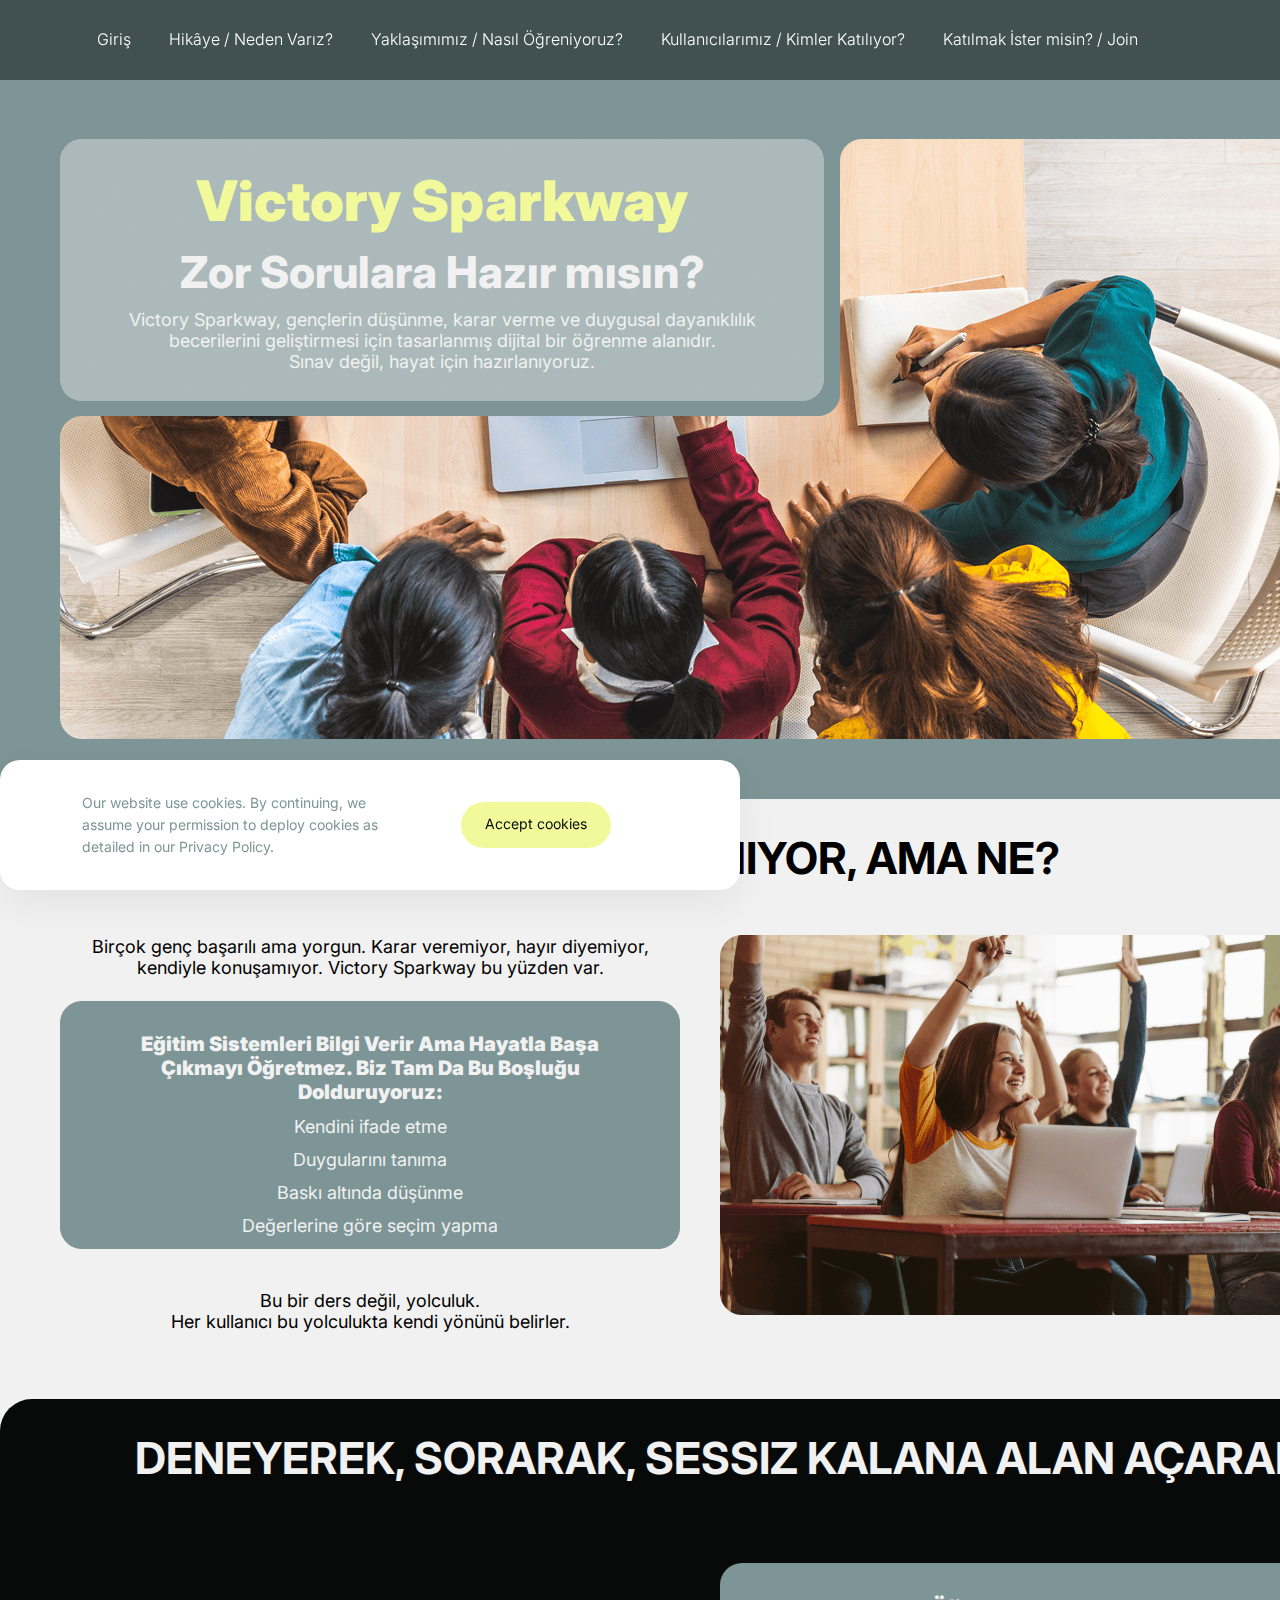
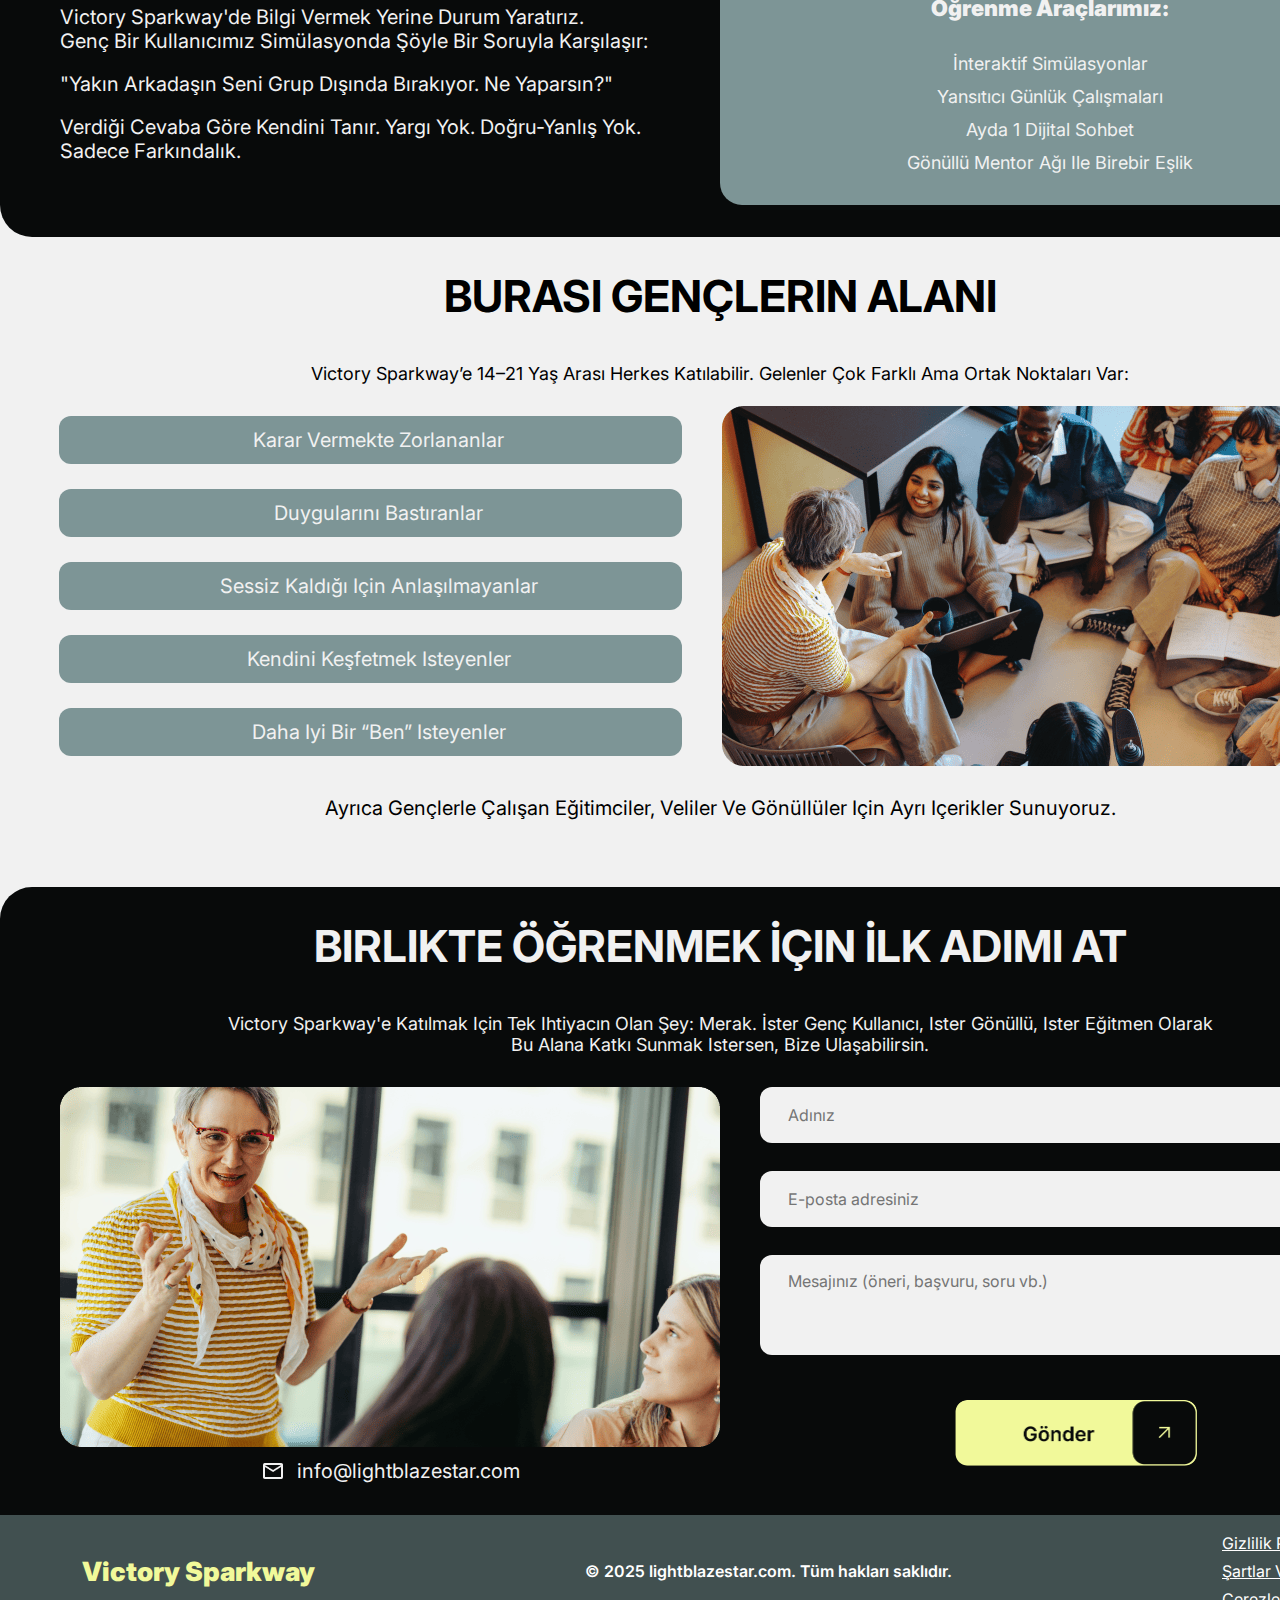
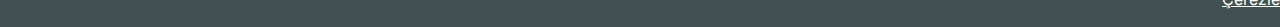
<file: index.html>
<!DOCTYPE html>
<html lang="en">
  <head>
    <meta charset="UTF-8" />
    <meta name="viewport" content="width=device-width, initial-scale=1.0" />
    <meta
      name="description"
      content="Victory Sparkway, gençler için düşünme, karar alma ve duygusal dayanıklılık becerileri geliştiren dijital bir öğrenme yolculuğudur."
    />
    <meta
      name="keywords"
      content="Victory Sparkway, genç gelişimi, karar simülasyonu, düşünme eğitimi, genç platform, empati eğitimi, duygusal dayanıklılık"
    />
    <meta name="author" content="Victory Sparkway Eğitim Takımı" />
    <link rel="canonical" href="https://lightblazestar.com" />

    <title>Victory Sparkway</title>
    <link rel="icon" href="img/Fav B.jpg" />

    <link rel="stylesheet" href="css/main.css" />
  </head>

  <body>
    <div id="cookie-popup" class="q-c-cookie-popup">
      <div class="q-c-cookie-popup-container">
        <p class="q-c-cookie-popup-text-two">
          Our website use cookies. By continuing, we assume your permission to
          deploy cookies as detailed in our Privacy Policy.
        </p>
        <div class="q-c-cookie-button-container">
          <button id="accept-cookies" class="q-c-cookie-button">
            Accept cookies
          </button>
        </div>
      </div>
    </div>
    <header class="q-c-header">
      <div class="q-c-header-background"></div>
      <nav class="q-c-navigation">
        <ul class="q-c-navigation-list">
          <li class="q-c-navigation-item">
            <a href="/" class="q-c-navigation-link">Giriş</a>
          </li>
          <li class="q-c-navigation-item">
            <a href="/#about" class="q-c-navigation-link"
              >Hikâye / Neden Varız?</a
            >
          </li>
          <li class="q-c-navigation-item">
            <a href="/#why" class="q-c-navigation-link"
              >Yaklaşımımız / Nasıl Öğreniyoruz?</a
            >
          </li>

          <li class="q-c-navigation-item">
            <a href="/#how" class="q-c-navigation-link"
              >Kullanıcılarımız / Kimler Katılıyor?</a
            >
          </li>

          <li class="q-c-navigation-item">
            <a href="/#features" class="q-c-navigation-link"
              >Katılmak İster misin? / Join</a
            >
          </li>
          <li class="q-c-navigation-item">
            <a
              href="/policy.html"
              class="q-c-navigation-link q-c-navigation-item-desk"
            >
              Gizlilik Politikası
            </a>
          </li>
          <li class="q-c-navigation-item">
            <a
              href="/terms.html"
              class="q-c-navigation-link q-c-navigation-item-desk"
            >
              Şartlar ve Koşullar
            </a>
          </li>
          <li class="q-c-navigation-item">
            <a
              href="/cookies.html"
              class="q-c-navigation-link q-c-navigation-item-desk"
            >
              Çerezler
            </a>
          </li>
        </ul>

        <div class="q-c-header-button-wrapper">
          <a href="/" class="q-c-policy-terms-header-icon-menu">
            <img href="/" class="q-c-title-img" />
          </a>

          <button type="button" class="q-c-header-icon-button" data-menu-button>
            <img
              class="q-c-header-icon q-c-header-icon-menu"
              src="img/header/menu.png"
              alt="menu "
            />

            <svg
              class="q-c-header-icon q-c-header-icon-close"
              xmlns="http://www.w3.org/2000/svg"
              style="width: 20px; height: 20px; margin: 2px 4px 0 0"
              viewBox="0 0 512 512"
              fill="rgba(241, 241, 241, 1)"
            >
              <path
                d="M289.94 256l136.37-136.37c12.28-12.28 12.28-32.19 0-44.48s-32.19-12.28-44.48 0L245.47 211.52 109.1 75.15c-12.28-12.28-32.19-12.28-44.48 0s-12.28 32.19 0 44.48L201 256 64.63 392.37c-12.28 12.28-12.28 32.19 0 44.48s32.19 12.28 44.48 0L245.47 300.48l136.37 136.37c12.28 12.28 32.19 12.28 44.48 0s12.28-32.19 0-44.48L289.94 256z"
              />
            </svg>
          </button>
        </div>
      </nav>
    </header>

    <main>
      <section class="q-c-home" id="home">
        <div class="q-c-home-container">
          <div class="q-c-home-container-top">
            <h1 class="q-c-home-title">Victory Sparkway</h1>
            <h2 class="q-c-home-text">Zor Sorulara Hazır mısın?</h2>
            <p class="q-c-home-text-two">
              Victory Sparkway, gençlerin düşünme, karar verme ve duygusal
              dayanıklılık becerilerini geliştirmesi için tasarlanmış dijital
              bir öğrenme alanıdır. <br />Sınav değil, hayat için
              hazırlanıyoruz.
            </p>
          </div>
        </div>
      </section>
      <section class="q-c-about" id="about">
        <div class="q-c-about-container">
          <h2 class="q-c-about-title">Gençler Öğreniyor, Ama Ne?</h2>
          <p class="q-c-about-text">
            Birçok genç başarılı ama yorgun. Karar veremiyor, hayır diyemiyor,
            kendiyle konuşamıyor. Victory Sparkway bu yüzden var.
          </p>
          <p class="q-c-about-text-bold">
            Eğitim sistemleri bilgi verir ama hayatla başa çıkmayı öğretmez. Biz
            tam da bu boşluğu dolduruyoruz:
          </p>
          <ul class="q-c-about-list">
            <li>Kendini ifade etme</li>
            <li>Duygularını tanıma</li>
            <li>Baskı altında düşünme</li>
            <li>Değerlerine göre seçim yapma</li>
          </ul>
          <p class="q-c-about-two">
            Bu bir ders değil, yolculuk. <br />Her kullanıcı bu yolculukta kendi
            yönünü belirler.
          </p>
        </div>
      </section>
      <article class="q-c-why" id="why">
        <span style="display: none"
          >Generated: 2025-04-25, Hash: qk39fdpo7x</span
        >

        <div class="q-c-why-container">
          <h2 class="q-c-about-title">
            Deneyerek, Sorarak, Sessiz Kalana Alan Açarak
          </h2>
          <div class="q-c-why-div">
            <dl class="q-c-why-list">
              <div class="q-c-why-item">
                <dt class="q-c-why-text">
                  Victory Sparkway'de bilgi vermek yerine durum yaratırız.
                  <br />Genç bir kullanıcımız simülasyonda şöyle bir soruyla
                  karşılaşır:
                </dt>
                <dd class="q-c-why-text">
                  "Yakın arkadaşın seni grup dışında bırakıyor. Ne yaparsın?"
                </dd>
                <dd class="q-c-why-text">
                  Verdiği cevaba göre kendini tanır. Yargı yok. Doğru-yanlış
                  yok. Sadece farkındalık.
                </dd>
              </div>
            </dl>
            <div class="q-c-uniqueness-list">
              <div class="q-c-uniqueness-item">
                <p class="q-c-uniqueness-text-bold">Öğrenme Araçlarımız:</p>
                <p class="q-c-uniqueness-text">İnteraktif simülasyonlar</p>
                <p class="q-c-uniqueness-text">Yansıtıcı günlük çalışmaları</p>
                <p class="q-c-uniqueness-text">Ayda 1 dijital sohbet</p>
                <p class="q-c-uniqueness-text">
                  Gönüllü mentor ağı ile birebir eşlik
                </p>
              </div>
            </div>
          </div>
        </div>
      </article>
      <section class="q-c-how" id="how">
        <div class="q-c-how-container">
          <h2 class="q-c-about-title">Burası Gençlerin Alanı</h2>
          <p class="q-c-how-text-bold">
            Victory Sparkway’e 14–21 yaş arası herkes katılabilir. Gelenler çok
            farklı ama ortak noktaları var:
          </p>

          <ul class="q-c-how-list">
            <li class="q-c-how-item">Karar vermekte zorlananlar</li>
            <li class="q-c-how-item">Duygularını bastıranlar</li>
            <li class="q-c-how-item">Sessiz kaldığı için anlaşılmayanlar</li>
            <li class="q-c-how-item">Kendini keşfetmek isteyenler</li>
            <li class="q-c-how-item">Daha iyi bir “ben” isteyenler</li>
          </ul>
          <p class="q-c-how-two">
            Ayrıca gençlerle çalışan eğitimciler, veliler ve gönüllüler için
            ayrı içerikler sunuyoruz.
          </p>
        </div>
      </section>
      <section class="q-c-features" id="features">
        <div class="q-c-features-container">
          <h2 class="q-c-about-title">Birlikte Öğrenmek İçin İlk Adımı At</h2>
          <p class="q-c-features-text">
            Victory Sparkway'e katılmak için tek ihtiyacın olan şey: merak.
            İster genç kullanıcı, ister gönüllü, ister eğitmen olarak bu alana
            katkı sunmak istersen, bize ulaşabilirsin.
          </p>
          <div class="q-c-features-div">
            <div>
              <figure>
                <img
                  class="q-c-features-img"
                  src="/img/Frame 3.png"
                  alt="people"
                />
              </figure>

              <div class="q-c-features-text-bold">
                <img src="/img/mail.png" alt="mail" />
                <a
                  class="q-c-features-text-bolds"
                  href="mailto:info@lightblazestar.com"
                  >info@lightblazestar.com</a
                >
              </div>
            </div>
            <form
              class="q-c-features-form"
              action="info@lightblazestar.com"
              method="POST"
              enctype="text/plain"
            >
              <input
                class="q-c-features-input"
                type="text"
                name="name"
                placeholder="Adınız"
              />
              <input
                class="q-c-features-input"
                type="email"
                name="email"
                placeholder="E-posta adresiniz"
              />
              <textarea
                class="q-c-features-input q-c-features-textarea"
                name="message"
                placeholder="Mesajınız (öneri, başvuru, soru vb.)"
              ></textarea>

              <button class="q-c-features-button" type="submit">
                <img
                  class="q-c-features-button"
                  src="/img/Group 40818.png"
                  alt="button"
                />
              </button>
            </form>
          </div>
        </div>
      </section>
    </main>
    <footer
      class="q-c-footer"
      style="margin: auto; background: rgba(65, 80, 80, 1)"
    >
      <div class="q-c-footer-container">
        <p class="q-c-footer-title">Victory Sparkway</p>
        <p class="q-c-footer-copyright">
          © 2025 lightblazestar.com. Tüm hakları saklıdır.
        </p>
        <div class="q-c-footer-wrapper">
          <a class="q-c-footer-text" href="/policy.html">Gizlilik Politikası</a>
          <a class="q-c-footer-text" href="/terms.html">Şartlar ve Koşullar </a>
          <a class="q-c-footer-text" href="/cookies.html">Çerezler</a>
        </div>
      </div>
    </footer>
    <script src="js/mobile-menu.js"></script>
    <script src="js/jquery-loc-q-c-0.js"></script>
  </body>
</html>
</file>
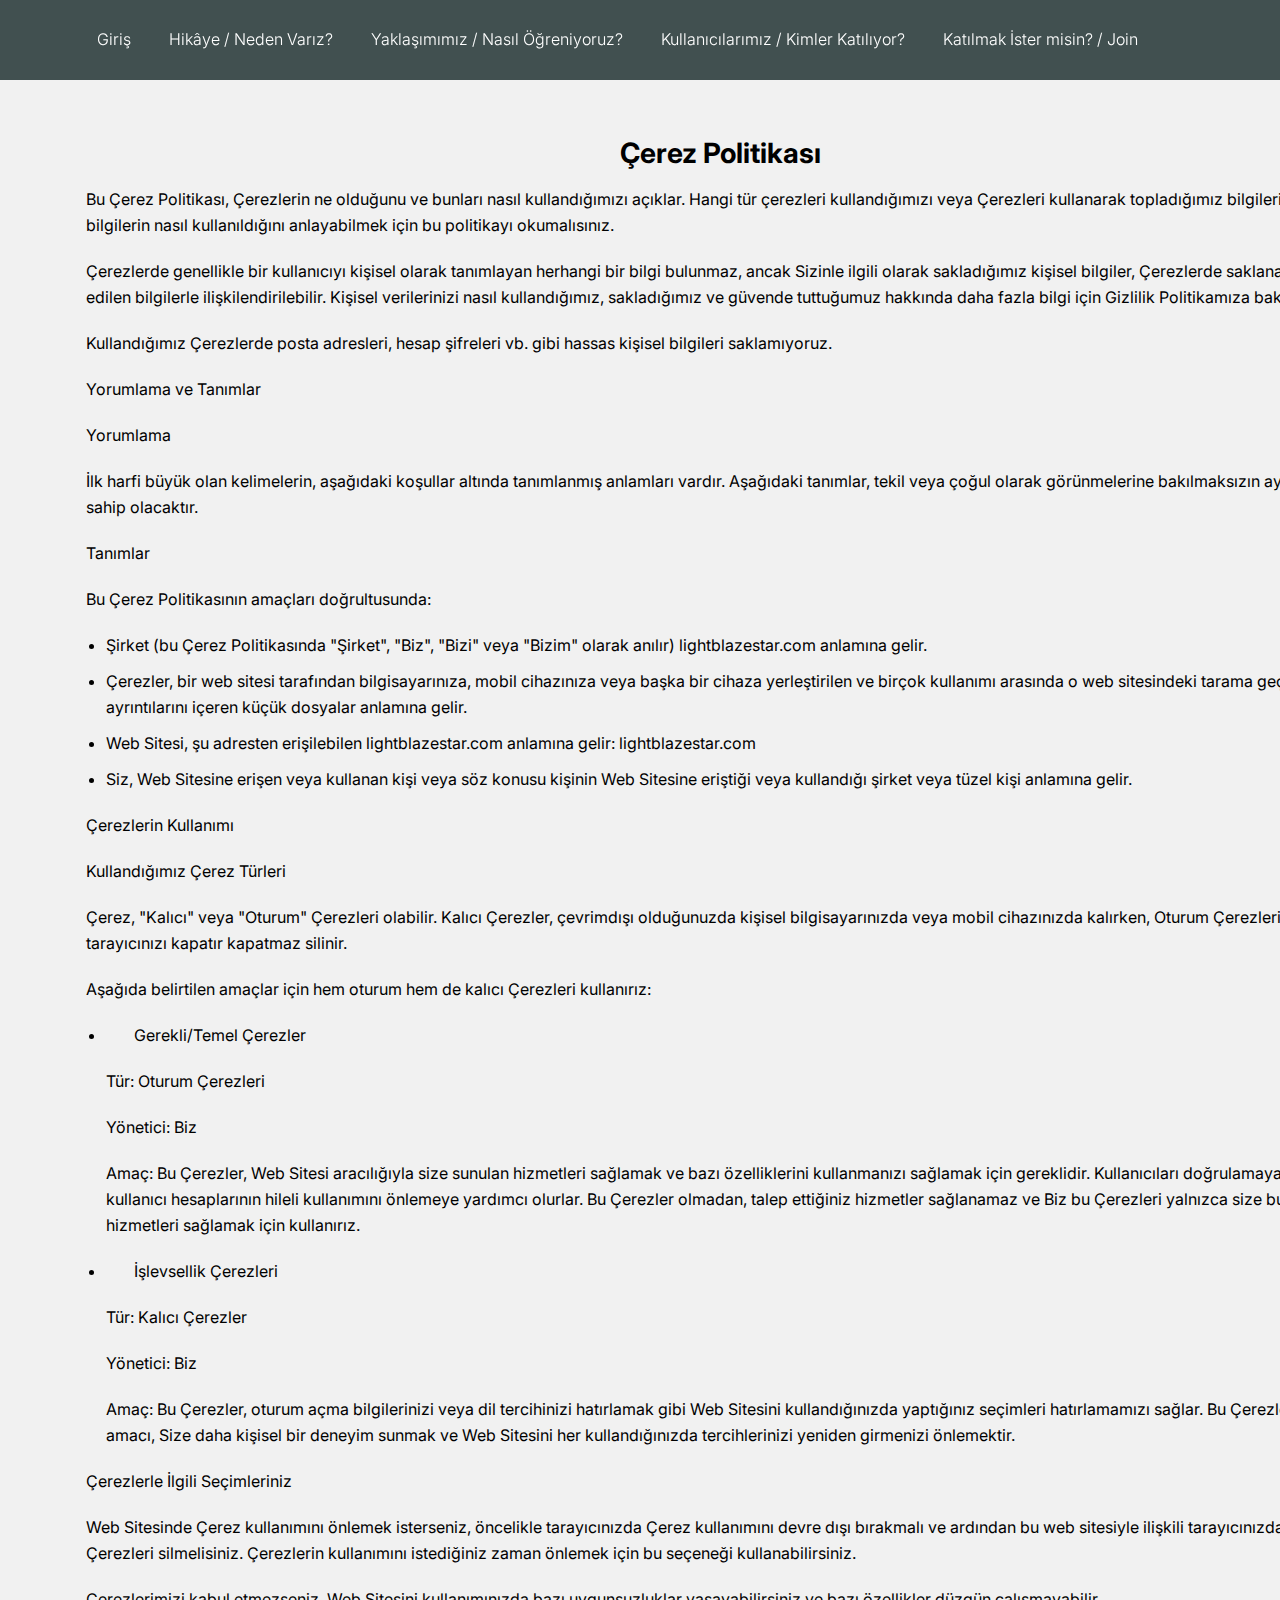
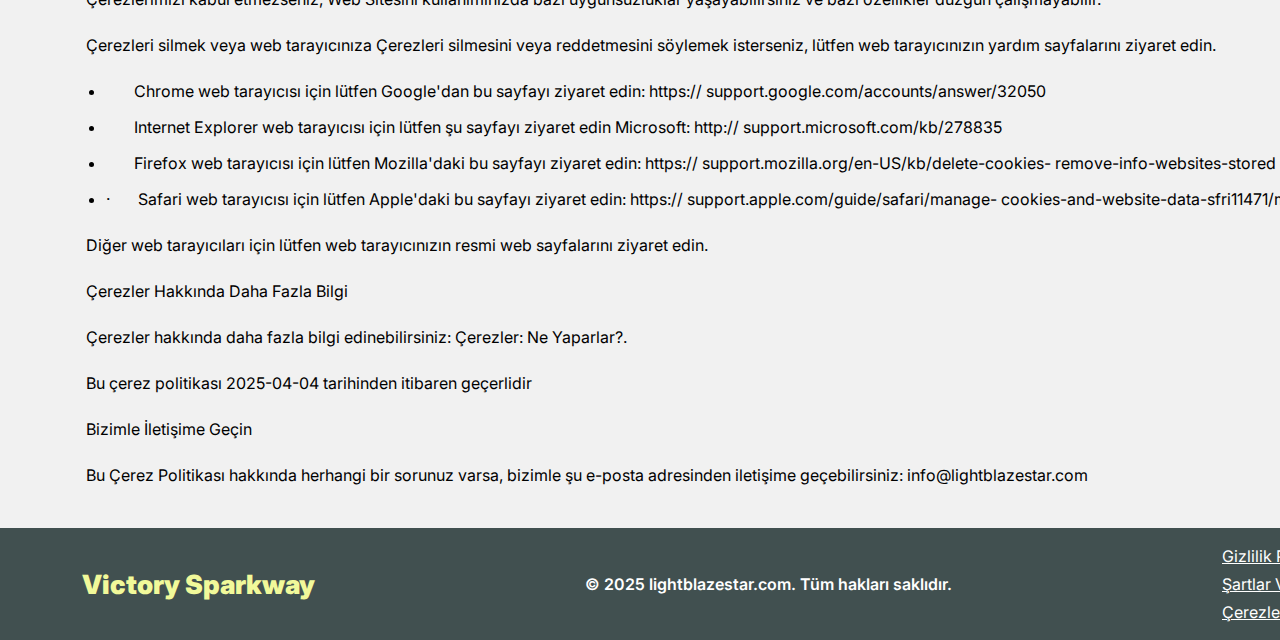
<file: cookies.html>
<!DOCTYPE html>
<html lang="en">
  <head>
    <meta charset="UTF-8" />
    <meta name="viewport" content="width=device-width, initial-scale=1.0" />

    <title>Victory Sparkway</title>
    <link rel="icon" href="img/Fav B.jpg" />

    <link rel="stylesheet" href="css/main.css" />
  </head>

  <body>
    <header class="q-c-header">
      <div class="q-c-header-background"></div>
      <nav class="q-c-navigation">
        <ul class="q-c-navigation-list">
          <li class="q-c-navigation-item">
            <a href="/" class="q-c-navigation-link">Giriş</a>
          </li>
          <li class="q-c-navigation-item">
            <a href="/#about" class="q-c-navigation-link"
              >Hikâye / Neden Varız?</a
            >
          </li>
          <li class="q-c-navigation-item">
            <a href="/#why" class="q-c-navigation-link"
              >Yaklaşımımız / Nasıl Öğreniyoruz?</a
            >
          </li>

          <li class="q-c-navigation-item">
            <a href="/#how" class="q-c-navigation-link"
              >Kullanıcılarımız / Kimler Katılıyor?</a
            >
          </li>

          <li class="q-c-navigation-item">
            <a href="/#features" class="q-c-navigation-link"
              >Katılmak İster misin? / Join</a
            >
          </li>
          <li class="q-c-navigation-item">
            <a
              href="/policy.html"
              class="q-c-navigation-link q-c-navigation-item-desk"
            >
              Gizlilik Politikası
            </a>
          </li>
          <li class="q-c-navigation-item">
            <a
              href="/terms.html"
              class="q-c-navigation-link q-c-navigation-item-desk"
            >
              Şartlar ve Koşullar
            </a>
          </li>
          <li class="q-c-navigation-item">
            <a
              href="/cookies.html"
              class="q-c-navigation-link q-c-navigation-item-desk"
            >
              Çerezler
            </a>
          </li>
        </ul>

        <div class="q-c-header-button-wrapper">
          <a href="/" class="q-c-policy-terms-header-icon-menu">
            <img href="/" class="q-c-title-img" />
          </a>

          <button type="button" class="q-c-header-icon-button" data-menu-button>
            <img
              class="q-c-header-icon q-c-header-icon-menu"
              src="img/header/menu.png"
              alt="menu "
            />

            <svg
              class="q-c-header-icon q-c-header-icon-close"
              xmlns="http://www.w3.org/2000/svg"
              style="width: 20px; height: 20px; margin: 2px 4px 0 0"
              viewBox="0 0 512 512"
              fill="rgba(241, 241, 241, 1)"
            >
              <path
                d="M289.94 256l136.37-136.37c12.28-12.28 12.28-32.19 0-44.48s-32.19-12.28-44.48 0L245.47 211.52 109.1 75.15c-12.28-12.28-32.19-12.28-44.48 0s-12.28 32.19 0 44.48L201 256 64.63 392.37c-12.28 12.28-12.28 32.19 0 44.48s32.19 12.28 44.48 0L245.47 300.48l136.37 136.37c12.28 12.28 32.19 12.28 44.48 0s12.28-32.19 0-44.48L289.94 256z"
              />
            </svg>
          </button>
        </div>
      </nav>
    </header>

    <main>
      <section>
        <div class="q-c-container">
          <h1>Çerez Politikası</h1>

          <p>
            Bu Çerez Politikası, Çerezlerin ne olduğunu ve bunları nasıl
            kullandığımızı açıklar. Hangi tür çerezleri kullandığımızı veya
            Çerezleri kullanarak topladığımız bilgileri ve bu bilgilerin nasıl
            kullanıldığını anlayabilmek için bu politikayı okumalısınız.
          </p>

          <p>
            Çerezlerde genellikle bir kullanıcıyı kişisel olarak tanımlayan
            herhangi bir bilgi bulunmaz, ancak Sizinle ilgili olarak
            sakladığımız kişisel bilgiler, Çerezlerde saklanan ve elde edilen
            bilgilerle ilişkilendirilebilir. Kişisel verilerinizi nasıl
            kullandığımız, sakladığımız ve güvende tuttuğumuz hakkında daha
            fazla bilgi için Gizlilik Politikamıza bakın.
          </p>

          <p>
            Kullandığımız Çerezlerde posta adresleri, hesap şifreleri vb. gibi
            hassas kişisel bilgileri saklamıyoruz.
          </p>

          <h2>Yorumlama ve Tanımlar</h2>

          <h3>Yorumlama</h3>
          <p>
            İlk harfi büyük olan kelimelerin, aşağıdaki koşullar altında
            tanımlanmış anlamları vardır. Aşağıdaki tanımlar, tekil veya çoğul
            olarak görünmelerine bakılmaksızın aynı anlama sahip olacaktır.
          </p>

          <h3>Tanımlar</h3>
          <p>Bu Çerez Politikasının amaçları doğrultusunda:</p>
          <ul>
            <li>
              Şirket (bu Çerez Politikasında "Şirket", "Biz", "Bizi" veya
              "Bizim" olarak anılır) lightblazestar.com anlamına gelir.
            </li>
            <li>
              Çerezler, bir web sitesi tarafından bilgisayarınıza, mobil
              cihazınıza veya başka bir cihaza yerleştirilen ve birçok kullanımı
              arasında o web sitesindeki tarama geçmişinizin ayrıntılarını
              içeren küçük dosyalar anlamına gelir.
            </li>
            <li>
              Web Sitesi, şu adresten erişilebilen lightblazestar.com anlamına
              gelir:

              <a href="https://lightblazestar.com">lightblazestar.com</a>
            </li>
            <li>
              Siz, Web Sitesine erişen veya kullanan kişi veya söz konusu
              kişinin Web Sitesine eriştiği veya kullandığı şirket veya tüzel
              kişi anlamına gelir.
            </li>
          </ul>

          <h2>Çerezlerin Kullanımı</h2>

          <h3>Kullandığımız Çerez Türleri</h3>
          <p>
            Çerez, "Kalıcı" veya "Oturum" Çerezleri olabilir. Kalıcı Çerezler,
            çevrimdışı olduğunuzda kişisel bilgisayarınızda veya mobil
            cihazınızda kalırken, Oturum Çerezleri web tarayıcınızı kapatır
            kapatmaz silinir.
          </p>
          <p>
            Aşağıda belirtilen amaçlar için hem oturum hem de kalıcı Çerezleri
            kullanırız:
          </p>

          <ul>
            <li>
              <h3>       Gerekli/Temel Çerezler</h3>
              <p>Tür: Oturum Çerezleri</p>
              <p>Yönetici: Biz</p>

              <p>
                Amaç: Bu Çerezler, Web Sitesi aracılığıyla size sunulan
                hizmetleri sağlamak ve bazı özelliklerini kullanmanızı sağlamak
                için gereklidir. Kullanıcıları doğrulamaya ve kullanıcı
                hesaplarının hileli kullanımını önlemeye yardımcı olurlar. Bu
                Çerezler olmadan, talep ettiğiniz hizmetler sağlanamaz ve Biz bu
                Çerezleri yalnızca size bu hizmetleri sağlamak için kullanırız.
              </p>
            </li>
            <li>
              <h2>       İşlevsellik Çerezleri</h2>
              <p>Tür: Kalıcı Çerezler</p>
              <p>Yönetici: Biz</p>
              <p>
                Amaç: Bu Çerezler, oturum açma bilgilerinizi veya dil
                tercihinizi hatırlamak gibi Web Sitesini kullandığınızda
                yaptığınız seçimleri hatırlamamızı sağlar. Bu Çerezlerin amacı,
                Size daha kişisel bir deneyim sunmak ve Web Sitesini her
                kullandığınızda tercihlerinizi yeniden girmenizi önlemektir.
              </p>
            </li>
          </ul>

          <h3>Çerezlerle İlgili Seçimleriniz</h3>
          <p>
            Web Sitesinde Çerez kullanımını önlemek isterseniz, öncelikle
            tarayıcınızda Çerez kullanımını devre dışı bırakmalı ve ardından bu
            web sitesiyle ilişkili tarayıcınızda kayıtlı Çerezleri silmelisiniz.
            Çerezlerin kullanımını istediğiniz zaman önlemek için bu seçeneği
            kullanabilirsiniz.
          </p>
          <p>
            Çerezlerimizi kabul etmezseniz, Web Sitesini kullanımınızda bazı
            uygunsuzluklar yaşayabilirsiniz ve bazı özellikler düzgün
            çalışmayabilir.
          </p>
          <p>
            Çerezleri silmek veya web tarayıcınıza Çerezleri silmesini veya
            reddetmesini söylemek isterseniz, lütfen web tarayıcınızın yardım
            sayfalarını ziyaret edin.
          </p>
          <ul>
            <li>
                     Chrome web tarayıcısı için lütfen Google'dan bu sayfayı
              ziyaret edin:
              <a href="https://support.google.com/accounts/answer/32050"
                >https:// support.google.com/accounts/answer/32050
              </a>
            </li>

            <li>
                     Internet Explorer web tarayıcısı için lütfen şu sayfayı
              ziyaret edin Microsoft:
              <a href="http://support.microsoft.com/kb/278835"
                >http:// support.microsoft.com/kb/278835</a
              >
            </li>
            <li>
                     Firefox web tarayıcısı için lütfen Mozilla'daki bu sayfayı
              ziyaret edin:

              <a
                href=" https://support.mozilla.org/en-US/kb/delete-cookies-remove-info-websites-stored"
              >
                https:// support.mozilla.org/en-US/kb/delete-cookies-
                remove-info-websites-stored</a
              >
            </li>
            <li>
              ·       Safari web tarayıcısı için lütfen Apple'daki bu sayfayı
              ziyaret edin:

              <a
                href=" https://support.apple.com/guide/safari/manage-cookies-and-website-data-sfri11471/mac
"
              >
                https:// support.apple.com/guide/safari/manage-
                cookies-and-website-data-sfri11471/mac
              </a>
            </li>
          </ul>
          <p>
            Diğer web tarayıcıları için lütfen web tarayıcınızın resmi web
            sayfalarını ziyaret edin.
          </p>

          <h2>Çerezler Hakkında Daha Fazla Bilgi</h2>
          <p>
            Çerezler hakkında daha fazla bilgi edinebilirsiniz: Çerezler: Ne
            Yaparlar?.
          </p>
          <p>Bu çerez politikası 2025-04-04 tarihinden itibaren geçerlidir</p>

          <h2>Bizimle İletişime Geçin</h2>
          <p>
            Bu Çerez Politikası hakkında herhangi bir sorunuz varsa, bizimle şu
            e-posta adresinden iletişime geçebilirsiniz:

            <a href="mailto:info@lightblazestar.com">info@lightblazestar.com</a>
          </p>
        </div>
      </section>
    </main>
    <footer
      class="q-c-footer"
      style="margin: auto; background: rgba(65, 80, 80, 1)"
    >
      <div class="q-c-footer-container">
        <p class="q-c-footer-title">Victory Sparkway</p>
        <p class="q-c-footer-copyright">
          © 2025 lightblazestar.com. Tüm hakları saklıdır.
        </p>
        <div class="q-c-footer-wrapper">
          <a class="q-c-footer-text" href="/policy.html">Gizlilik Politikası</a>
          <a class="q-c-footer-text" href="/terms.html">Şartlar ve Koşullar </a>
          <a class="q-c-footer-text" href="/cookies.html">Çerezler</a>
        </div>
      </div>
    </footer>
    <script src="js/mobile-menu.js"></script>
  </body>
</html>
</file>
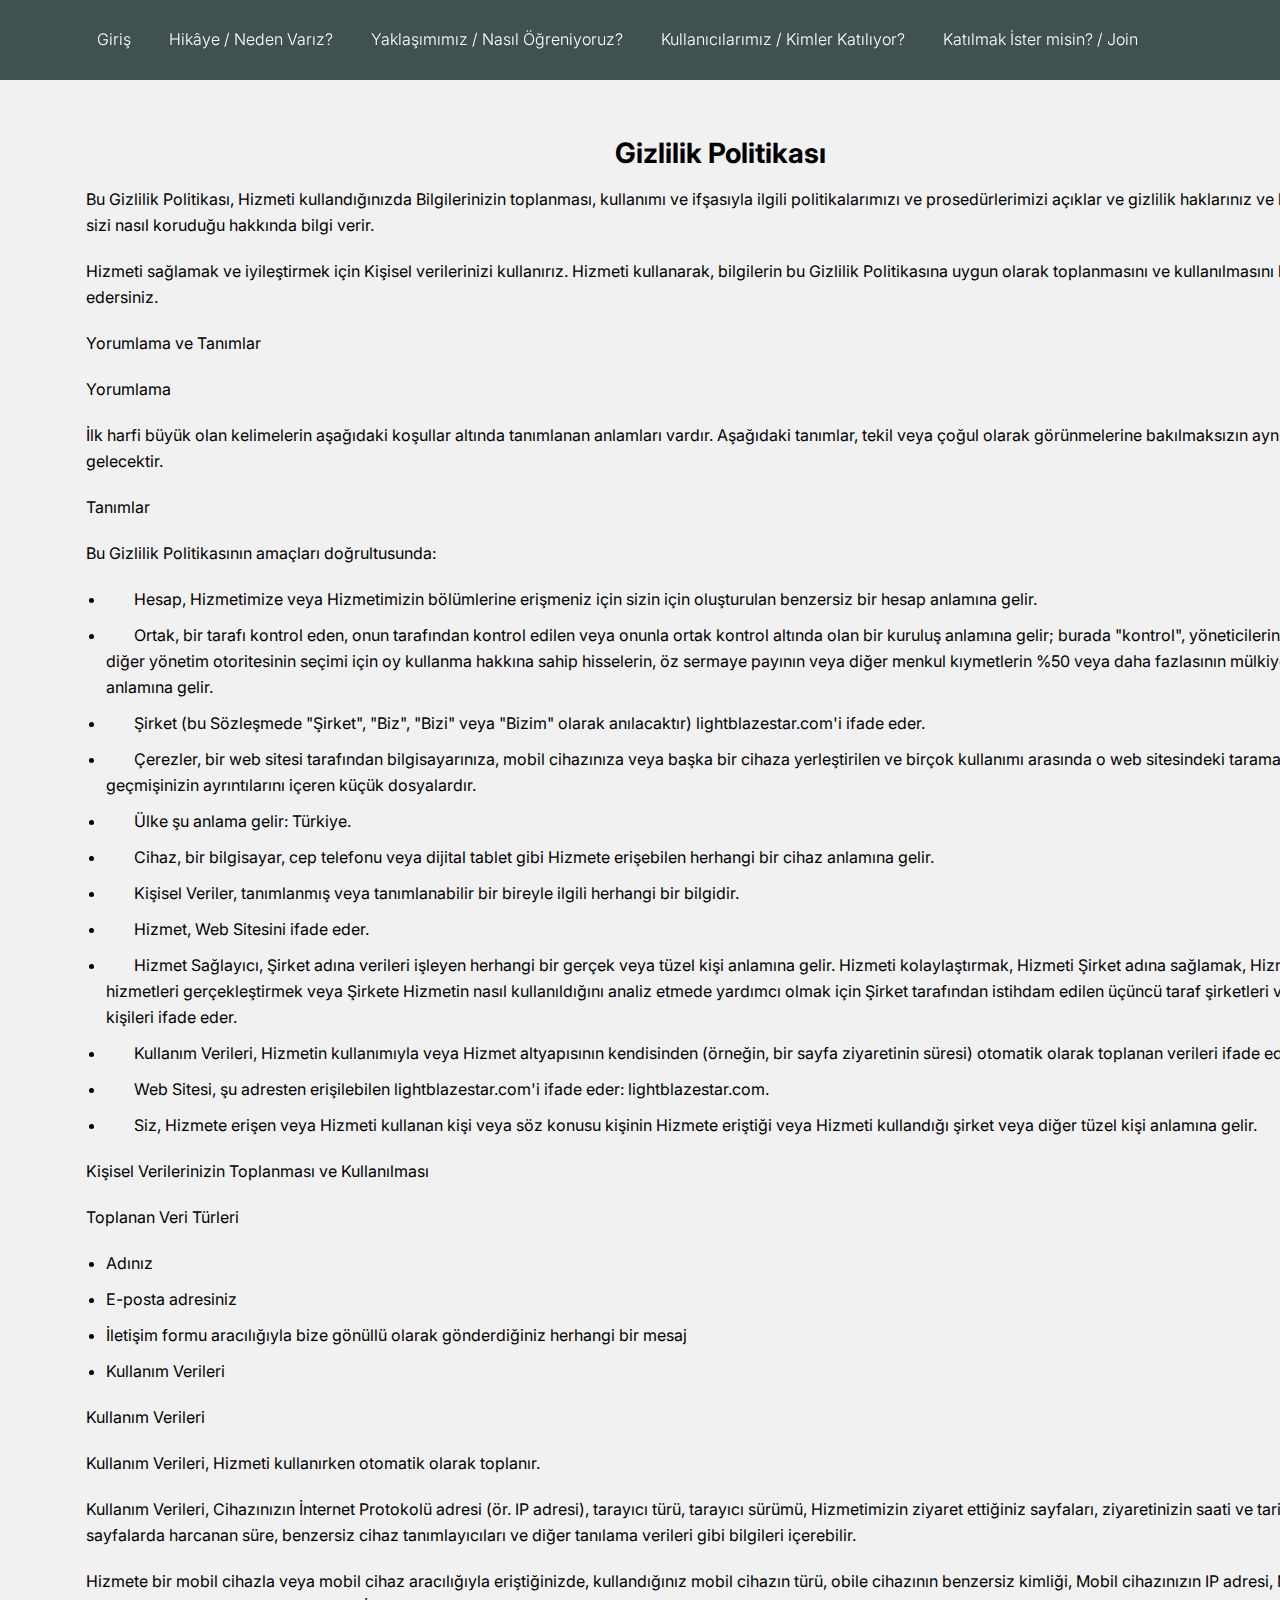
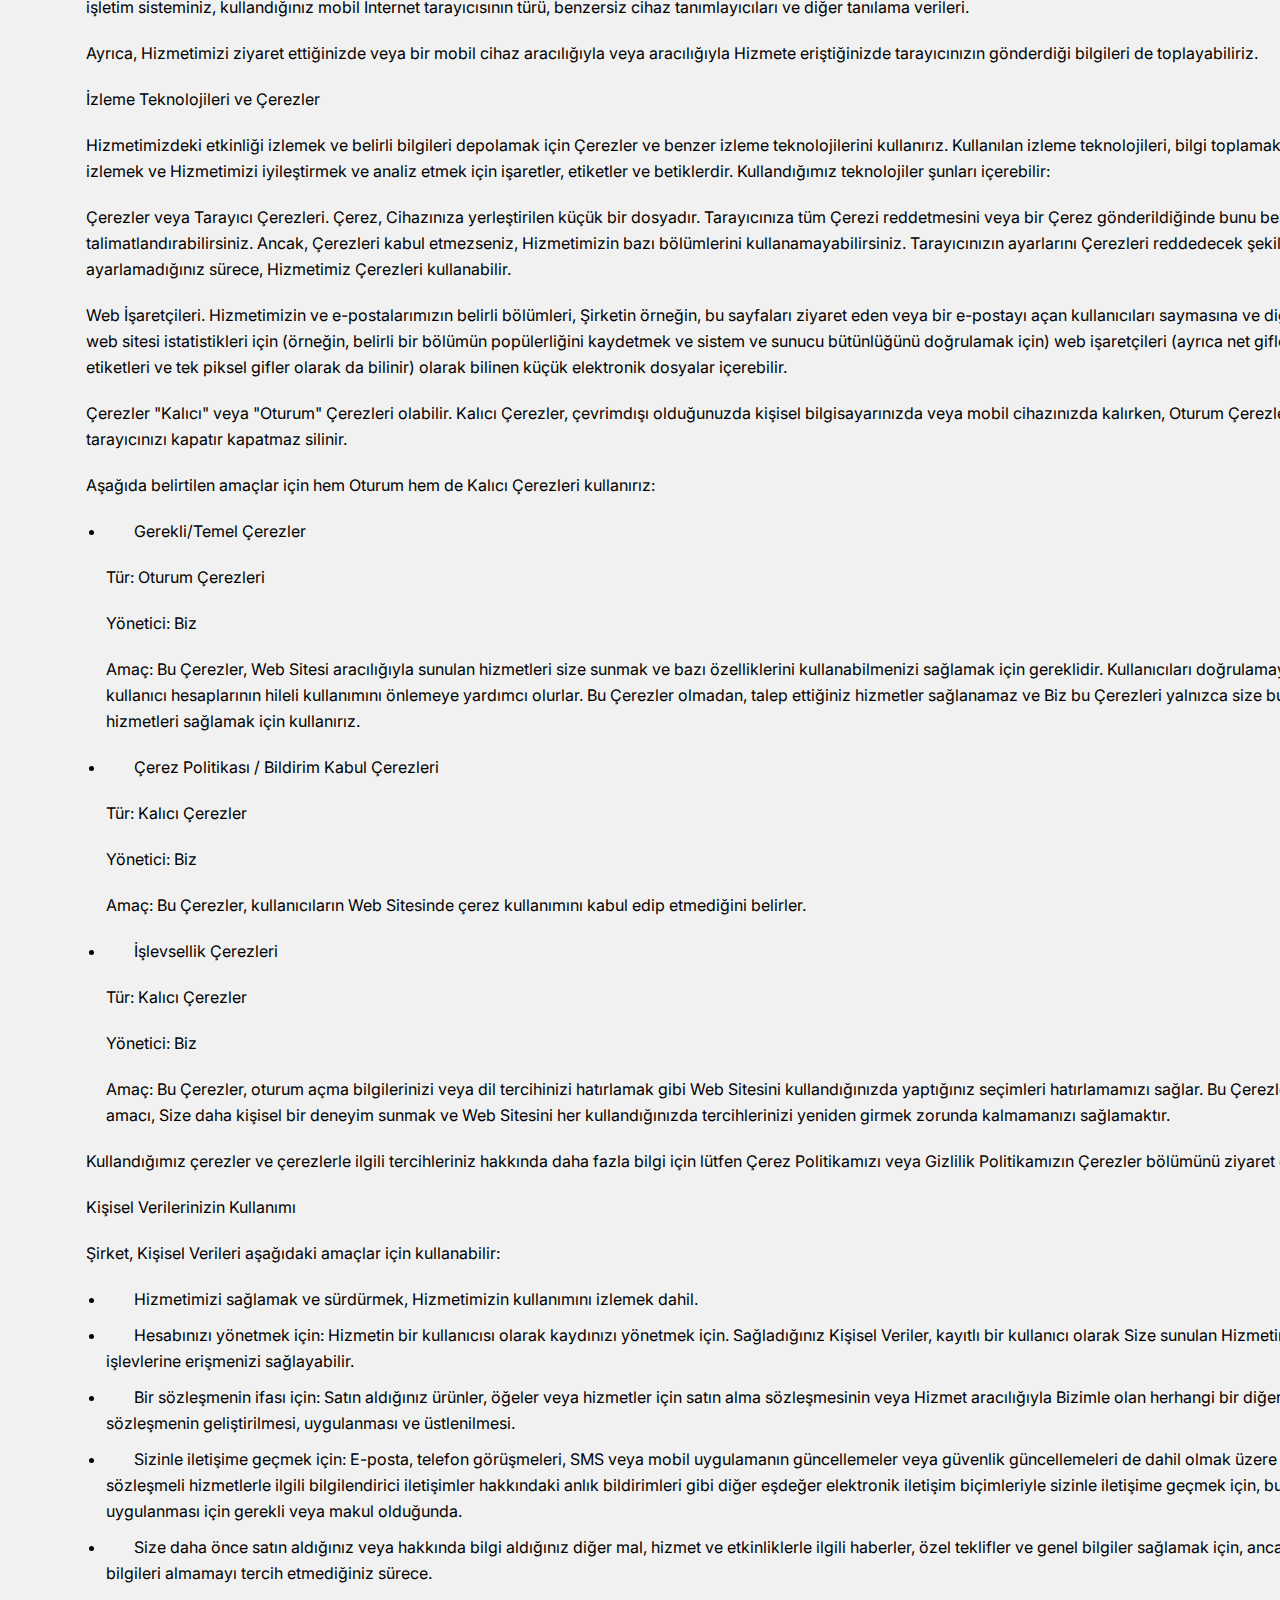
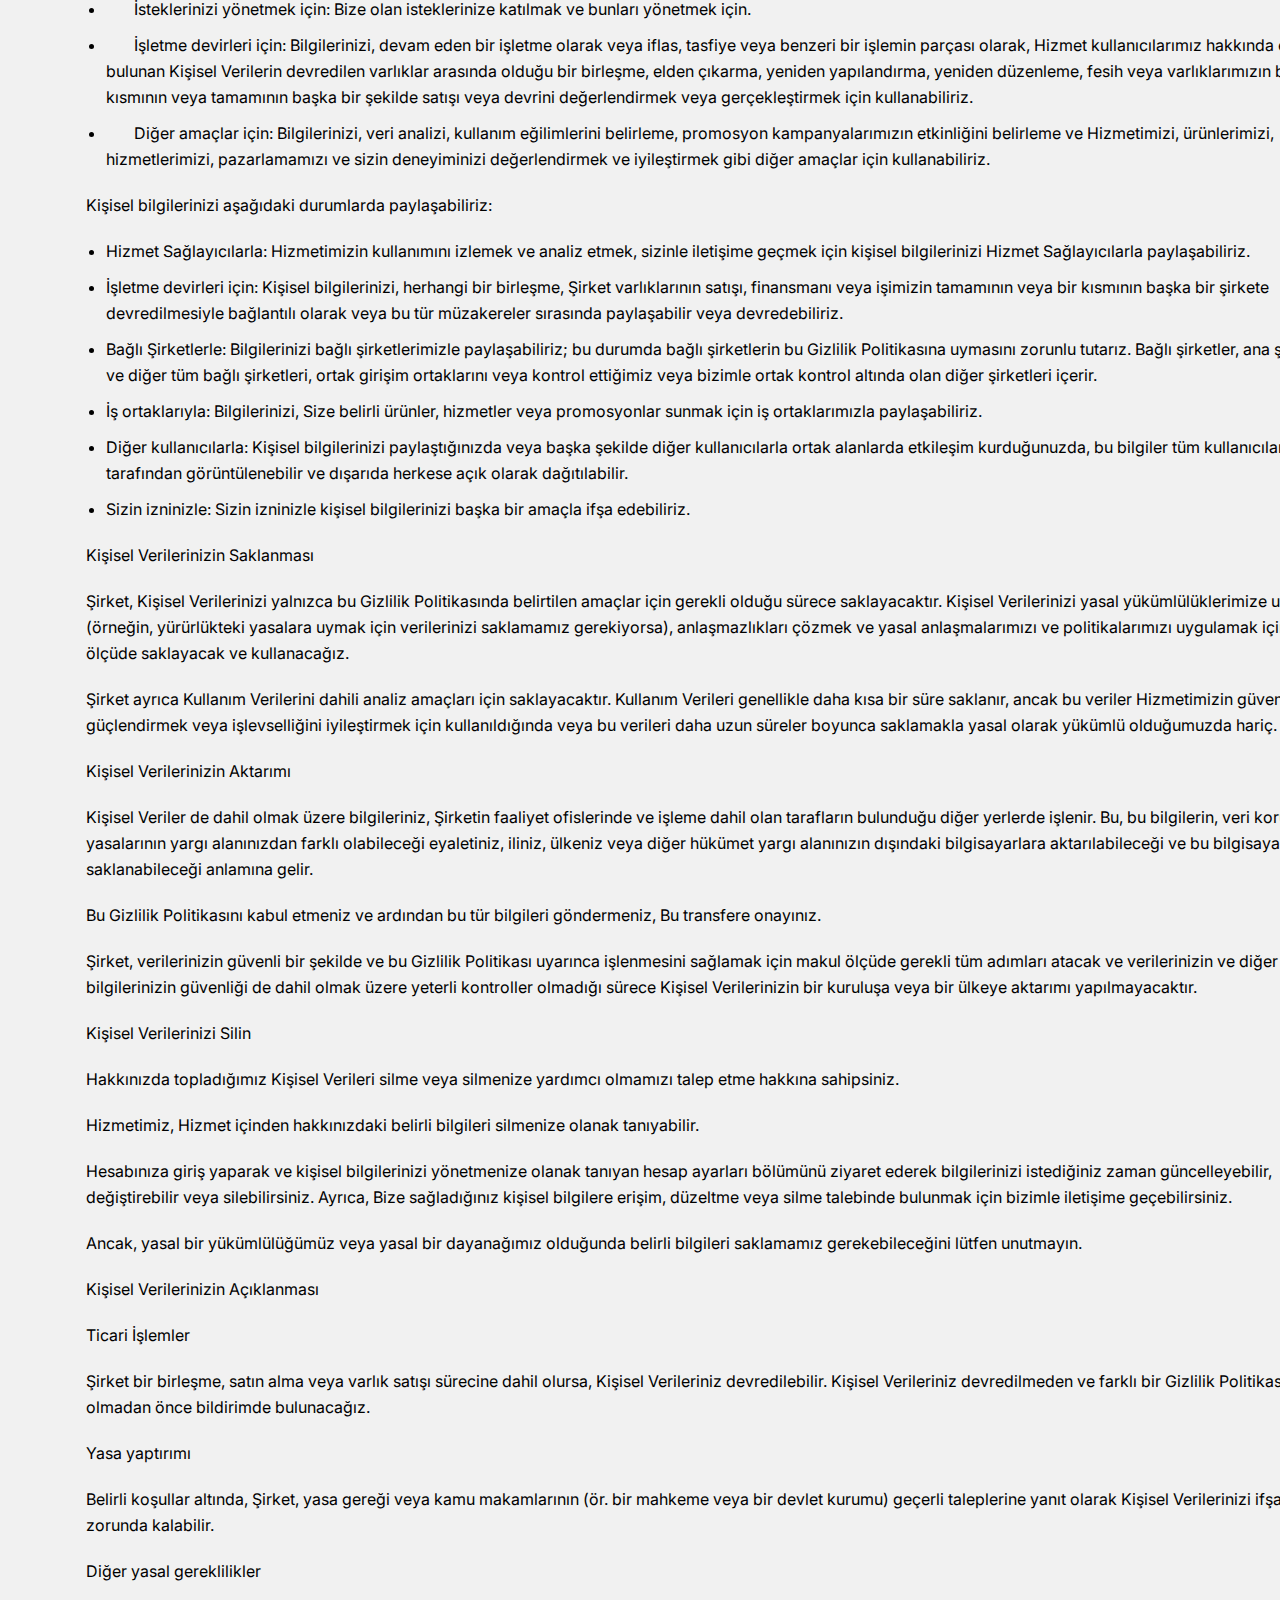
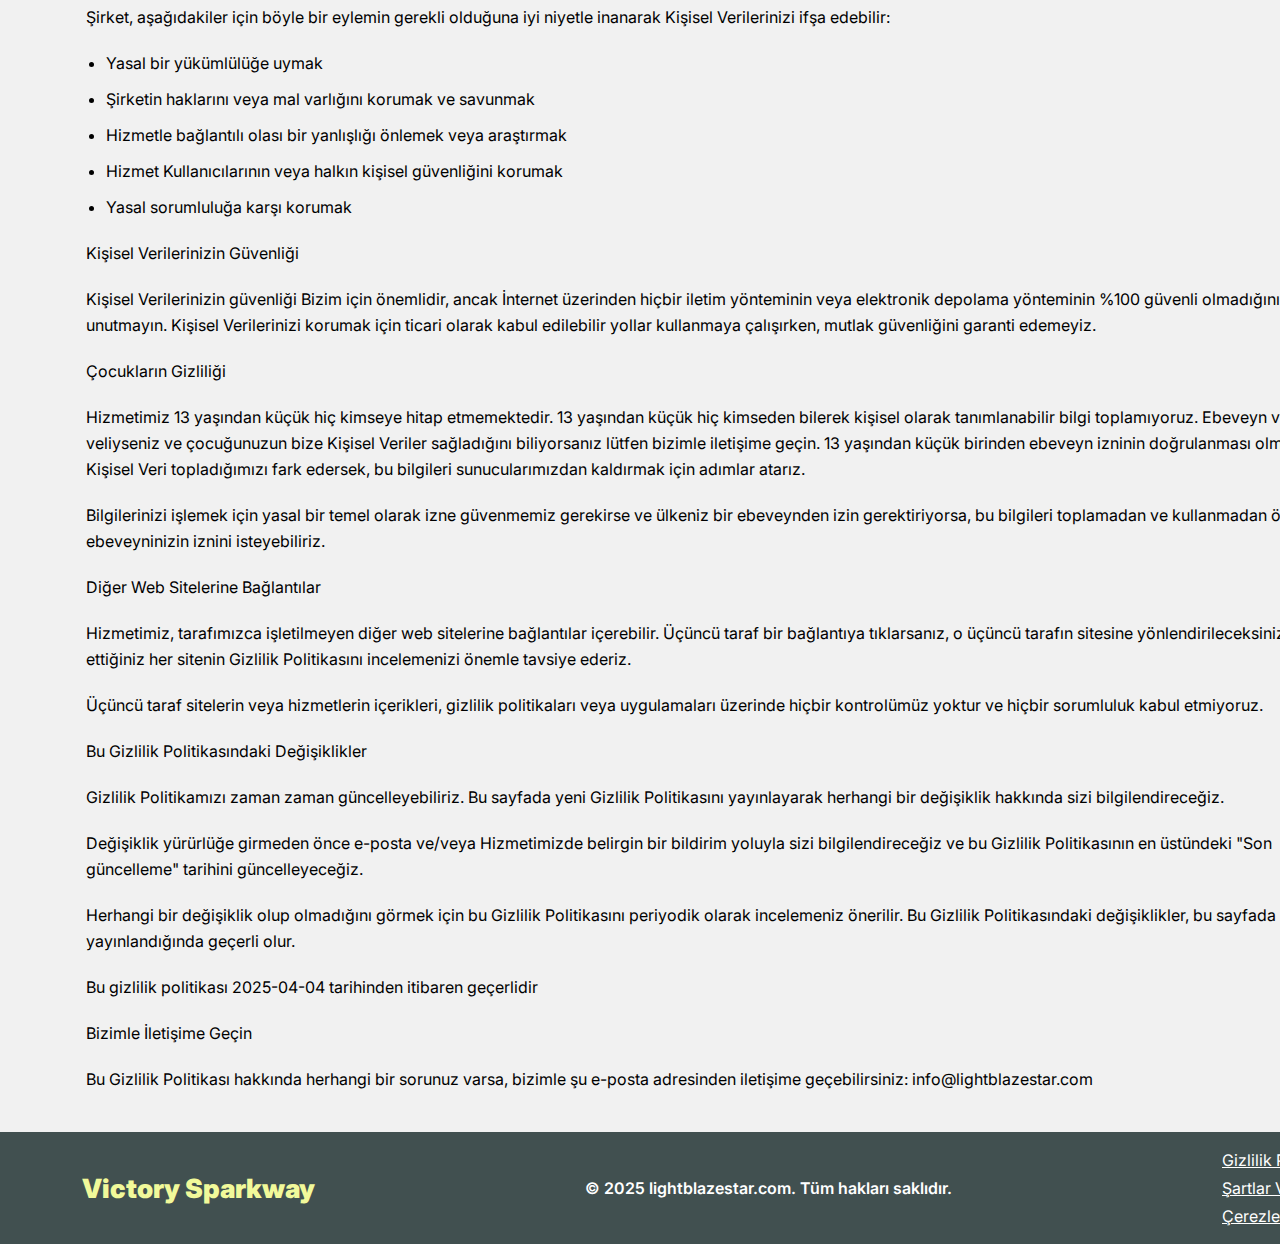
<file: policy.html>
<!DOCTYPE html>
<html lang="en">
  <head>
    <meta charset="UTF-8" />
    <meta name="viewport" content="width=device-width, initial-scale=1.0" />

    <title>Victory Sparkway</title>
    <link rel="icon" href="img/Fav B.jpg" />

    <link rel="stylesheet" href="css/main.css" />
  </head>

  <body>
    <header class="q-c-header">
      <div class="q-c-header-background"></div>
      <nav class="q-c-navigation">
        <ul class="q-c-navigation-list">
          <li class="q-c-navigation-item">
            <a href="/" class="q-c-navigation-link">Giriş</a>
          </li>
          <li class="q-c-navigation-item">
            <a href="/#about" class="q-c-navigation-link"
              >Hikâye / Neden Varız?</a
            >
          </li>
          <li class="q-c-navigation-item">
            <a href="/#why" class="q-c-navigation-link"
              >Yaklaşımımız / Nasıl Öğreniyoruz?</a
            >
          </li>

          <li class="q-c-navigation-item">
            <a href="/#how" class="q-c-navigation-link"
              >Kullanıcılarımız / Kimler Katılıyor?</a
            >
          </li>

          <li class="q-c-navigation-item">
            <a href="/#features" class="q-c-navigation-link"
              >Katılmak İster misin? / Join</a
            >
          </li>
          <li class="q-c-navigation-item">
            <a
              href="/policy.html"
              class="q-c-navigation-link q-c-navigation-item-desk"
            >
              Gizlilik Politikası
            </a>
          </li>
          <li class="q-c-navigation-item">
            <a
              href="/terms.html"
              class="q-c-navigation-link q-c-navigation-item-desk"
            >
              Şartlar ve Koşullar
            </a>
          </li>
          <li class="q-c-navigation-item">
            <a
              href="/cookies.html"
              class="q-c-navigation-link q-c-navigation-item-desk"
            >
              Çerezler
            </a>
          </li>
        </ul>

        <div class="q-c-header-button-wrapper">
          <a href="/" class="q-c-policy-terms-header-icon-menu">
            <img href="/" class="q-c-title-img" />
          </a>

          <button type="button" class="q-c-header-icon-button" data-menu-button>
            <img
              class="q-c-header-icon q-c-header-icon-menu"
              src="img/header/menu.png"
              alt="menu "
            />

            <svg
              class="q-c-header-icon q-c-header-icon-close"
              xmlns="http://www.w3.org/2000/svg"
              style="width: 20px; height: 20px; margin: 2px 4px 0 0"
              viewBox="0 0 512 512"
              fill="rgba(241, 241, 241, 1)"
            >
              <path
                d="M289.94 256l136.37-136.37c12.28-12.28 12.28-32.19 0-44.48s-32.19-12.28-44.48 0L245.47 211.52 109.1 75.15c-12.28-12.28-32.19-12.28-44.48 0s-12.28 32.19 0 44.48L201 256 64.63 392.37c-12.28 12.28-12.28 32.19 0 44.48s32.19 12.28 44.48 0L245.47 300.48l136.37 136.37c12.28 12.28 32.19 12.28 44.48 0s12.28-32.19 0-44.48L289.94 256z"
              />
            </svg>
          </button>
        </div>
      </nav>
    </header>

    <main>
      <section>
        <div class="q-c-container">
          <h1>Gizlilik Politikası</h1>

          <p>
            Bu Gizlilik Politikası, Hizmeti kullandığınızda Bilgilerinizin
            toplanması, kullanımı ve ifşasıyla ilgili politikalarımızı ve
            prosedürlerimizi açıklar ve gizlilik haklarınız ve kanunun sizi
            nasıl koruduğu hakkında bilgi verir.
          </p>

          <p>
            Hizmeti sağlamak ve iyileştirmek için Kişisel verilerinizi
            kullanırız. Hizmeti kullanarak, bilgilerin bu Gizlilik Politikasına
            uygun olarak toplanmasını ve kullanılmasını kabul edersiniz.
          </p>

          <h2>Yorumlama ve Tanımlar</h2>

          <h3>Yorumlama</h3>
          <p>
            İlk harfi büyük olan kelimelerin aşağıdaki koşullar altında
            tanımlanan anlamları vardır. Aşağıdaki tanımlar, tekil veya çoğul
            olarak görünmelerine bakılmaksızın aynı anlama gelecektir.
          </p>

          <h3>Tanımlar</h3>
          <p>Bu Gizlilik Politikasının amaçları doğrultusunda:</p>
          <ul>
            <li>
                     Hesap, Hizmetimize veya Hizmetimizin bölümlerine erişmeniz
              için sizin için oluşturulan benzersiz bir hesap anlamına gelir.
            </li>
            <li>
                     Ortak, bir tarafı kontrol eden, onun tarafından kontrol
              edilen veya onunla ortak kontrol altında olan bir kuruluş anlamına
              gelir; burada "kontrol", yöneticilerin veya diğer yönetim
              otoritesinin seçimi için oy kullanma hakkına sahip hisselerin, öz
              sermaye payının veya diğer menkul kıymetlerin %50 veya daha
              fazlasının mülkiyeti anlamına gelir.
            </li>
            <li>
                     Şirket (bu Sözleşmede "Şirket", "Biz", "Bizi" veya "Bizim"
              olarak anılacaktır) lightblazestar.com'i ifade eder.
            </li>
            <li>
                     Çerezler, bir web sitesi tarafından bilgisayarınıza, mobil
              cihazınıza veya başka bir cihaza yerleştirilen ve birçok kullanımı
              arasında o web sitesindeki tarama geçmişinizin ayrıntılarını
              içeren küçük dosyalardır.
            </li>
            <li>       Ülke şu anlama gelir: Türkiye.</li>
            <li>
                     Cihaz, bir bilgisayar, cep telefonu veya dijital tablet
              gibi Hizmete erişebilen herhangi bir cihaz anlamına gelir.
            </li>
            <li>
                     Kişisel Veriler, tanımlanmış veya tanımlanabilir bir
              bireyle ilgili herhangi bir bilgidir.
            </li>
            <li>       Hizmet, Web Sitesini ifade eder.</li>
            <li>
                     Hizmet Sağlayıcı, Şirket adına verileri işleyen herhangi
              bir gerçek veya tüzel kişi anlamına gelir. Hizmeti kolaylaştırmak,
              Hizmeti Şirket adına sağlamak, Hizmetle ilgili hizmetleri
              gerçekleştirmek veya Şirkete Hizmetin nasıl kullanıldığını analiz
              etmede yardımcı olmak için Şirket tarafından istihdam edilen
              üçüncü taraf şirketleri veya kişileri ifade eder.
            </li>
            <li>
                     Kullanım Verileri, Hizmetin kullanımıyla veya Hizmet
              altyapısının kendisinden (örneğin, bir sayfa ziyaretinin süresi)
              otomatik olarak toplanan verileri ifade eder.
            </li>
            <li>
                     Web Sitesi, şu adresten erişilebilen lightblazestar.com'i
              ifade eder:
              <a href="https://lightblazestar.com">lightblazestar.com</a>.
            </li>
            <li>
                     Siz, Hizmete erişen veya Hizmeti kullanan kişi veya söz
              konusu kişinin Hizmete eriştiği veya Hizmeti kullandığı şirket
              veya diğer tüzel kişi anlamına gelir.
            </li>
          </ul>

          <h2>Kişisel Verilerinizin Toplanması ve Kullanılması</h2>

          <h3>Toplanan Veri Türleri</h3>
          <ul>
            <li>Adınız</li>
            <li>E-posta adresiniz</li>
            <li>
              İletişim formu aracılığıyla bize gönüllü olarak gönderdiğiniz
              herhangi bir mesaj
            </li>
            <li>Kullanım Verileri</li>
          </ul>
          <h3>Kullanım Verileri</h3>
          <p>
            Kullanım Verileri, Hizmeti kullanırken otomatik olarak toplanır.
          </p>
          <p>
            Kullanım Verileri, Cihazınızın İnternet Protokolü adresi (ör. IP
            adresi), tarayıcı türü, tarayıcı sürümü, Hizmetimizin ziyaret
            ettiğiniz sayfaları, ziyaretinizin saati ve tarihi, bu sayfalarda
            harcanan süre, benzersiz cihaz tanımlayıcıları ve diğer tanılama
            verileri gibi bilgileri içerebilir.
          </p>

          <p>
            Hizmete bir mobil cihazla veya mobil cihaz aracılığıyla
            eriştiğinizde, kullandığınız mobil cihazın türü, obile cihazının
            benzersiz kimliği, Mobil cihazınızın IP adresi, Mobil işletim
            sisteminiz, kullandığınız mobil İnternet tarayıcısının türü,
            benzersiz cihaz tanımlayıcıları ve diğer tanılama verileri.
          </p>
          <p>
            Ayrıca, Hizmetimizi ziyaret ettiğinizde veya bir mobil cihaz
            aracılığıyla veya aracılığıyla Hizmete eriştiğinizde tarayıcınızın
            gönderdiği bilgileri de toplayabiliriz.
          </p>

          <h2>İzleme Teknolojileri ve Çerezler</h2>

          <p>
            Hizmetimizdeki etkinliği izlemek ve belirli bilgileri depolamak için
            Çerezler ve benzer izleme teknolojilerini kullanırız. Kullanılan
            izleme teknolojileri, bilgi toplamak ve izlemek ve Hizmetimizi
            iyileştirmek ve analiz etmek için işaretler, etiketler ve
            betiklerdir. Kullandığımız teknolojiler şunları içerebilir:
          </p>
          <p>
            Çerezler veya Tarayıcı Çerezleri. Çerez, Cihazınıza yerleştirilen
            küçük bir dosyadır. Tarayıcınıza tüm Çerezi reddetmesini veya bir
            Çerez gönderildiğinde bunu belirtmesini talimatlandırabilirsiniz.
            Ancak, Çerezleri kabul etmezseniz, Hizmetimizin bazı bölümlerini
            kullanamayabilirsiniz. Tarayıcınızın ayarlarını Çerezleri reddedecek
            şekilde ayarlamadığınız sürece, Hizmetimiz Çerezleri kullanabilir.
          </p>
          <p>
            Web İşaretçileri. Hizmetimizin ve e-postalarımızın belirli
            bölümleri, Şirketin örneğin, bu sayfaları ziyaret eden veya bir
            e-postayı açan kullanıcıları saymasına ve diğer ilgili web sitesi
            istatistikleri için (örneğin, belirli bir bölümün popülerliğini
            kaydetmek ve sistem ve sunucu bütünlüğünü doğrulamak için) web
            işaretçileri (ayrıca net gifler, piksel etiketleri ve tek piksel
            gifler olarak da bilinir) olarak bilinen küçük elektronik dosyalar
            içerebilir.
          </p>
          <p>
            Çerezler "Kalıcı" veya "Oturum" Çerezleri olabilir. Kalıcı Çerezler,
            çevrimdışı olduğunuzda kişisel bilgisayarınızda veya mobil
            cihazınızda kalırken, Oturum Çerezleri web tarayıcınızı kapatır
            kapatmaz silinir.
          </p>
          <p>
            Aşağıda belirtilen amaçlar için hem Oturum hem de Kalıcı Çerezleri
            kullanırız:
          </p>

          <ul>
            <li>
              <h3>       Gerekli/Temel Çerezler</h3>
              <p>Tür: Oturum Çerezleri</p>
              <p>Yönetici: Biz</p>

              <p>
                Amaç: Bu Çerezler, Web Sitesi aracılığıyla sunulan hizmetleri
                size sunmak ve bazı özelliklerini kullanabilmenizi sağlamak için
                gereklidir. Kullanıcıları doğrulamaya ve kullanıcı hesaplarının
                hileli kullanımını önlemeye yardımcı olurlar. Bu Çerezler
                olmadan, talep ettiğiniz hizmetler sağlanamaz ve Biz bu
                Çerezleri yalnızca size bu hizmetleri sağlamak için kullanırız.
              </p>
            </li>
            <li>
              <h2>       Çerez Politikası / Bildirim Kabul Çerezleri</h2>
              <p>Tür: Kalıcı Çerezler</p>
              <p>Yönetici: Biz</p>
              <p>
                Amaç: Bu Çerezler, kullanıcıların Web Sitesinde çerez
                kullanımını kabul edip etmediğini belirler.
              </p>
            </li>
            <li>
              <h2>       İşlevsellik Çerezleri</h2>
              <p>Tür: Kalıcı Çerezler</p>
              <p>Yönetici: Biz</p>
              <p>
                Amaç: Bu Çerezler, oturum açma bilgilerinizi veya dil
                tercihinizi hatırlamak gibi Web Sitesini kullandığınızda
                yaptığınız seçimleri hatırlamamızı sağlar. Bu Çerezlerin amacı,
                Size daha kişisel bir deneyim sunmak ve Web Sitesini her
                kullandığınızda tercihlerinizi yeniden girmek zorunda
                kalmamanızı sağlamaktır.
              </p>
            </li>
          </ul>

          <p>
            Kullandığımız çerezler ve çerezlerle ilgili tercihleriniz hakkında
            daha fazla bilgi için lütfen Çerez Politikamızı veya Gizlilik
            Politikamızın Çerezler bölümünü ziyaret edin.
          </p>

          <h2>Kişisel Verilerinizin Kullanımı</h2>

          <p>Şirket, Kişisel Verileri aşağıdaki amaçlar için kullanabilir:</p>
          <ul>
            <li>
                     Hizmetimizi sağlamak ve sürdürmek, Hizmetimizin kullanımını
              izlemek dahil.
            </li>
            <li>
                     Hesabınızı yönetmek için: Hizmetin bir kullanıcısı olarak
              kaydınızı yönetmek için. Sağladığınız Kişisel Veriler, kayıtlı bir
              kullanıcı olarak Size sunulan Hizmetin farklı işlevlerine
              erişmenizi sağlayabilir.
            </li>
            <li>
                     Bir sözleşmenin ifası için: Satın aldığınız ürünler, öğeler
              veya hizmetler için satın alma sözleşmesinin veya Hizmet
              aracılığıyla Bizimle olan herhangi bir diğer sözleşmenin
              geliştirilmesi, uygulanması ve üstlenilmesi.
            </li>
            <li>
                     Sizinle iletişime geçmek için: E-posta, telefon
              görüşmeleri, SMS veya mobil uygulamanın güncellemeler veya
              güvenlik güncellemeleri de dahil olmak üzere sözleşmeli
              hizmetlerle ilgili bilgilendirici iletişimler hakkındaki anlık
              bildirimleri gibi diğer eşdeğer elektronik iletişim biçimleriyle
              sizinle iletişime geçmek için, bunların uygulanması için gerekli
              veya makul olduğunda.
            </li>
            <li>
                     Size daha önce satın aldığınız veya hakkında bilgi
              aldığınız diğer mal, hizmet ve etkinliklerle ilgili haberler, özel
              teklifler ve genel bilgiler sağlamak için, ancak bu tür bilgileri
              almamayı tercih etmediğiniz sürece.
            </li>
            <li>
                     İsteklerinizi yönetmek için: Bize olan isteklerinize
              katılmak ve bunları yönetmek için.
            </li>
            <li>
                     İşletme devirleri için: Bilgilerinizi, devam eden bir
              işletme olarak veya iflas, tasfiye veya benzeri bir işlemin
              parçası olarak, Hizmet kullanıcılarımız hakkında elimizde bulunan
              Kişisel Verilerin devredilen varlıklar arasında olduğu bir
              birleşme, elden çıkarma, yeniden yapılandırma, yeniden düzenleme,
              fesih veya varlıklarımızın bir kısmının veya tamamının başka bir
              şekilde satışı veya devrini değerlendirmek veya gerçekleştirmek
              için kullanabiliriz.
            </li>
            <li>
                     Diğer amaçlar için: Bilgilerinizi, veri analizi, kullanım
              eğilimlerini belirleme, promosyon kampanyalarımızın etkinliğini
              belirleme ve Hizmetimizi, ürünlerimizi, hizmetlerimizi,
              pazarlamamızı ve sizin deneyiminizi değerlendirmek ve iyileştirmek
              gibi diğer amaçlar için kullanabiliriz.
            </li>
          </ul>

          <p>Kişisel bilgilerinizi aşağıdaki durumlarda paylaşabiliriz:</p>
          <ul>
            <li>
              Hizmet Sağlayıcılarla: Hizmetimizin kullanımını izlemek ve analiz
              etmek, sizinle iletişime geçmek için kişisel bilgilerinizi Hizmet
              Sağlayıcılarla paylaşabiliriz.
            </li>
            <li>
              İşletme devirleri için: Kişisel bilgilerinizi, herhangi bir
              birleşme, Şirket varlıklarının satışı, finansmanı veya işimizin
              tamamının veya bir kısmının başka bir şirkete devredilmesiyle
              bağlantılı olarak veya bu tür müzakereler sırasında paylaşabilir
              veya devredebiliriz.
            </li>
            <li>
              Bağlı Şirketlerle: Bilgilerinizi bağlı şirketlerimizle
              paylaşabiliriz; bu durumda bağlı şirketlerin bu Gizlilik
              Politikasına uymasını zorunlu tutarız. Bağlı şirketler, ana
              şirketimizi ve diğer tüm bağlı şirketleri, ortak girişim
              ortaklarını veya kontrol ettiğimiz veya bizimle ortak kontrol
              altında olan diğer şirketleri içerir.
            </li>
            <li>
              İş ortaklarıyla: Bilgilerinizi, Size belirli ürünler, hizmetler
              veya promosyonlar sunmak için iş ortaklarımızla paylaşabiliriz.
            </li>
            <li>
              Diğer kullanıcılarla: Kişisel bilgilerinizi paylaştığınızda veya
              başka şekilde diğer kullanıcılarla ortak alanlarda etkileşim
              kurduğunuzda, bu bilgiler tüm kullanıcılar tarafından
              görüntülenebilir ve dışarıda herkese açık olarak dağıtılabilir.
            </li>
            <li>
              Sizin izninizle: Sizin izninizle kişisel bilgilerinizi başka bir
              amaçla ifşa edebiliriz.
            </li>
          </ul>

          <h2>Kişisel Verilerinizin Saklanması</h2>
          <p>
            Şirket, Kişisel Verilerinizi yalnızca bu Gizlilik Politikasında
            belirtilen amaçlar için gerekli olduğu sürece saklayacaktır. Kişisel
            Verilerinizi yasal yükümlülüklerimize uymak (örneğin, yürürlükteki
            yasalara uymak için verilerinizi saklamamız gerekiyorsa),
            anlaşmazlıkları çözmek ve yasal anlaşmalarımızı ve politikalarımızı
            uygulamak için gereken ölçüde saklayacak ve kullanacağız.
          </p>
          <p>
            Şirket ayrıca Kullanım Verilerini dahili analiz amaçları için
            saklayacaktır. Kullanım Verileri genellikle daha kısa bir süre
            saklanır, ancak bu veriler Hizmetimizin güvenliğini güçlendirmek
            veya işlevselliğini iyileştirmek için kullanıldığında veya bu
            verileri daha uzun süreler boyunca saklamakla yasal olarak yükümlü
            olduğumuzda hariç.
          </p>

          <h2>Kişisel Verilerinizin Aktarımı</h2>
          <p>
            Kişisel Veriler de dahil olmak üzere bilgileriniz, Şirketin faaliyet
            ofislerinde ve işleme dahil olan tarafların bulunduğu diğer yerlerde
            işlenir. Bu, bu bilgilerin, veri koruma yasalarının yargı
            alanınızdan farklı olabileceği eyaletiniz, iliniz, ülkeniz veya
            diğer hükümet yargı alanınızın dışındaki bilgisayarlara
            aktarılabileceği ve bu bilgisayarlarda saklanabileceği anlamına
            gelir.
          </p>

          <p>
            Bu Gizlilik Politikasını kabul etmeniz ve ardından bu tür bilgileri
            göndermeniz, Bu transfere onayınız.
          </p>
          <p>
            Şirket, verilerinizin güvenli bir şekilde ve bu Gizlilik Politikası
            uyarınca işlenmesini sağlamak için makul ölçüde gerekli tüm adımları
            atacak ve verilerinizin ve diğer kişisel bilgilerinizin güvenliği de
            dahil olmak üzere yeterli kontroller olmadığı sürece Kişisel
            Verilerinizin bir kuruluşa veya bir ülkeye aktarımı yapılmayacaktır.
          </p>
          <h3>Kişisel Verilerinizi Silin</h3>
          <p>
            Hakkınızda topladığımız Kişisel Verileri silme veya silmenize
            yardımcı olmamızı talep etme hakkına sahipsiniz.
          </p>

          <p>
            Hizmetimiz, Hizmet içinden hakkınızdaki belirli bilgileri silmenize
            olanak tanıyabilir.
          </p>
          <p>
            Hesabınıza giriş yaparak ve kişisel bilgilerinizi yönetmenize olanak
            tanıyan hesap ayarları bölümünü ziyaret ederek bilgilerinizi
            istediğiniz zaman güncelleyebilir, değiştirebilir veya
            silebilirsiniz. Ayrıca, Bize sağladığınız kişisel bilgilere erişim,
            düzeltme veya silme talebinde bulunmak için bizimle iletişime
            geçebilirsiniz.
          </p>
          <p>
            Ancak, yasal bir yükümlülüğümüz veya yasal bir dayanağımız olduğunda
            belirli bilgileri saklamamız gerekebileceğini lütfen unutmayın.
          </p>

          <h2>Kişisel Verilerinizin Açıklanması</h2>
          <h3>Ticari İşlemler</h3>
          <p>
            Şirket bir birleşme, satın alma veya varlık satışı sürecine dahil
            olursa, Kişisel Verileriniz devredilebilir. Kişisel Verileriniz
            devredilmeden ve farklı bir Gizlilik Politikasına tabi olmadan önce
            bildirimde bulunacağız.
          </p>
          <h3>Yasa yaptırımı</h3>

          <p>
            Belirli koşullar altında, Şirket, yasa gereği veya kamu makamlarının
            (ör. bir mahkeme veya bir devlet kurumu) geçerli taleplerine yanıt
            olarak Kişisel Verilerinizi ifşa etmek zorunda kalabilir.
          </p>
          <h3>Diğer yasal gereklilikler</h3>
          <p>
            Şirket, aşağıdakiler için böyle bir eylemin gerekli olduğuna iyi
            niyetle inanarak Kişisel Verilerinizi ifşa edebilir:
          </p>
          <ul>
            <li>Yasal bir yükümlülüğe uymak</li>
            <li>Şirketin haklarını veya mal varlığını korumak ve savunmak</li>
            <li>
              Hizmetle bağlantılı olası bir yanlışlığı önlemek veya araştırmak
            </li>
            <li>
              Hizmet Kullanıcılarının veya halkın kişisel güvenliğini korumak
            </li>
            <li>Yasal sorumluluğa karşı korumak</li>
          </ul>

          <h2>Kişisel Verilerinizin Güvenliği</h2>
          <p>
            Kişisel Verilerinizin güvenliği Bizim için önemlidir, ancak İnternet
            üzerinden hiçbir iletim yönteminin veya elektronik depolama
            yönteminin %100 güvenli olmadığını unutmayın. Kişisel Verilerinizi
            korumak için ticari olarak kabul edilebilir yollar kullanmaya
            çalışırken, mutlak güvenliğini garanti edemeyiz.
          </p>

          <h3>Çocukların Gizliliği</h3>
          <p>
            Hizmetimiz 13 yaşından küçük hiç kimseye hitap etmemektedir. 13
            yaşından küçük hiç kimseden bilerek kişisel olarak tanımlanabilir
            bilgi toplamıyoruz. Ebeveyn veya veliyseniz ve çocuğunuzun bize
            Kişisel Veriler sağladığını biliyorsanız lütfen bizimle iletişime
            geçin. 13 yaşından küçük birinden ebeveyn izninin doğrulanması
            olmadan Kişisel Veri topladığımızı fark edersek, bu bilgileri
            sunucularımızdan kaldırmak için adımlar atarız.
          </p>
          <p>
            Bilgilerinizi işlemek için yasal bir temel olarak izne güvenmemiz
            gerekirse ve ülkeniz bir ebeveynden izin gerektiriyorsa, bu
            bilgileri toplamadan ve kullanmadan önce ebeveyninizin iznini
            isteyebiliriz.
          </p>

          <h2>Diğer Web Sitelerine Bağlantılar</h2>
          <p>
            Hizmetimiz, tarafımızca işletilmeyen diğer web sitelerine
            bağlantılar içerebilir. Üçüncü taraf bir bağlantıya tıklarsanız, o
            üçüncü tarafın sitesine yönlendirileceksiniz. Ziyaret ettiğiniz her
            sitenin Gizlilik Politikasını incelemenizi önemle tavsiye ederiz.
          </p>
          <p>
            Üçüncü taraf sitelerin veya hizmetlerin içerikleri, gizlilik
            politikaları veya uygulamaları üzerinde hiçbir kontrolümüz yoktur ve
            hiçbir sorumluluk kabul etmiyoruz.
          </p>

          <h3>Bu Gizlilik Politikasındaki Değişiklikler</h3>
          <p>
            Gizlilik Politikamızı zaman zaman güncelleyebiliriz. Bu sayfada yeni
            Gizlilik Politikasını yayınlayarak herhangi bir değişiklik hakkında
            sizi bilgilendireceğiz.
          </p>
          <p>
            Değişiklik yürürlüğe girmeden önce e-posta ve/veya Hizmetimizde
            belirgin bir bildirim yoluyla sizi bilgilendireceğiz ve bu Gizlilik
            Politikasının en üstündeki "Son güncelleme" tarihini
            güncelleyeceğiz.
          </p>
          <p>
            Herhangi bir değişiklik olup olmadığını görmek için bu Gizlilik
            Politikasını periyodik olarak incelemeniz önerilir. Bu Gizlilik
            Politikasındaki değişiklikler, bu sayfada yayınlandığında geçerli
            olur.
          </p>
          <p>
            Bu gizlilik politikası 2025-04-04 tarihinden itibaren geçerlidir
          </p>

          <h2>Bizimle İletişime Geçin</h2>
          <p>
            Bu Gizlilik Politikası hakkında herhangi bir sorunuz varsa, bizimle
            şu e-posta adresinden iletişime geçebilirsiniz:

            <a href="mailto:info@lightblazestar.com">info@lightblazestar.com</a>
          </p>
        </div>
      </section>
    </main>

    <footer
      class="q-c-footer"
      style="margin: auto; background: rgba(65, 80, 80, 1)"
    >
      <div class="q-c-footer-container">
        <p class="q-c-footer-title">Victory Sparkway</p>
        <p class="q-c-footer-copyright">
          © 2025 lightblazestar.com. Tüm hakları saklıdır.
        </p>
        <div class="q-c-footer-wrapper">
          <a class="q-c-footer-text" href="/policy.html">Gizlilik Politikası</a>
          <a class="q-c-footer-text" href="/terms.html">Şartlar ve Koşullar </a>
          <a class="q-c-footer-text" href="/cookies.html">Çerezler</a>
        </div>
      </div>
    </footer>
    <script src="js/mobile-menu.js"></script>
  </body>
</html>
</file>
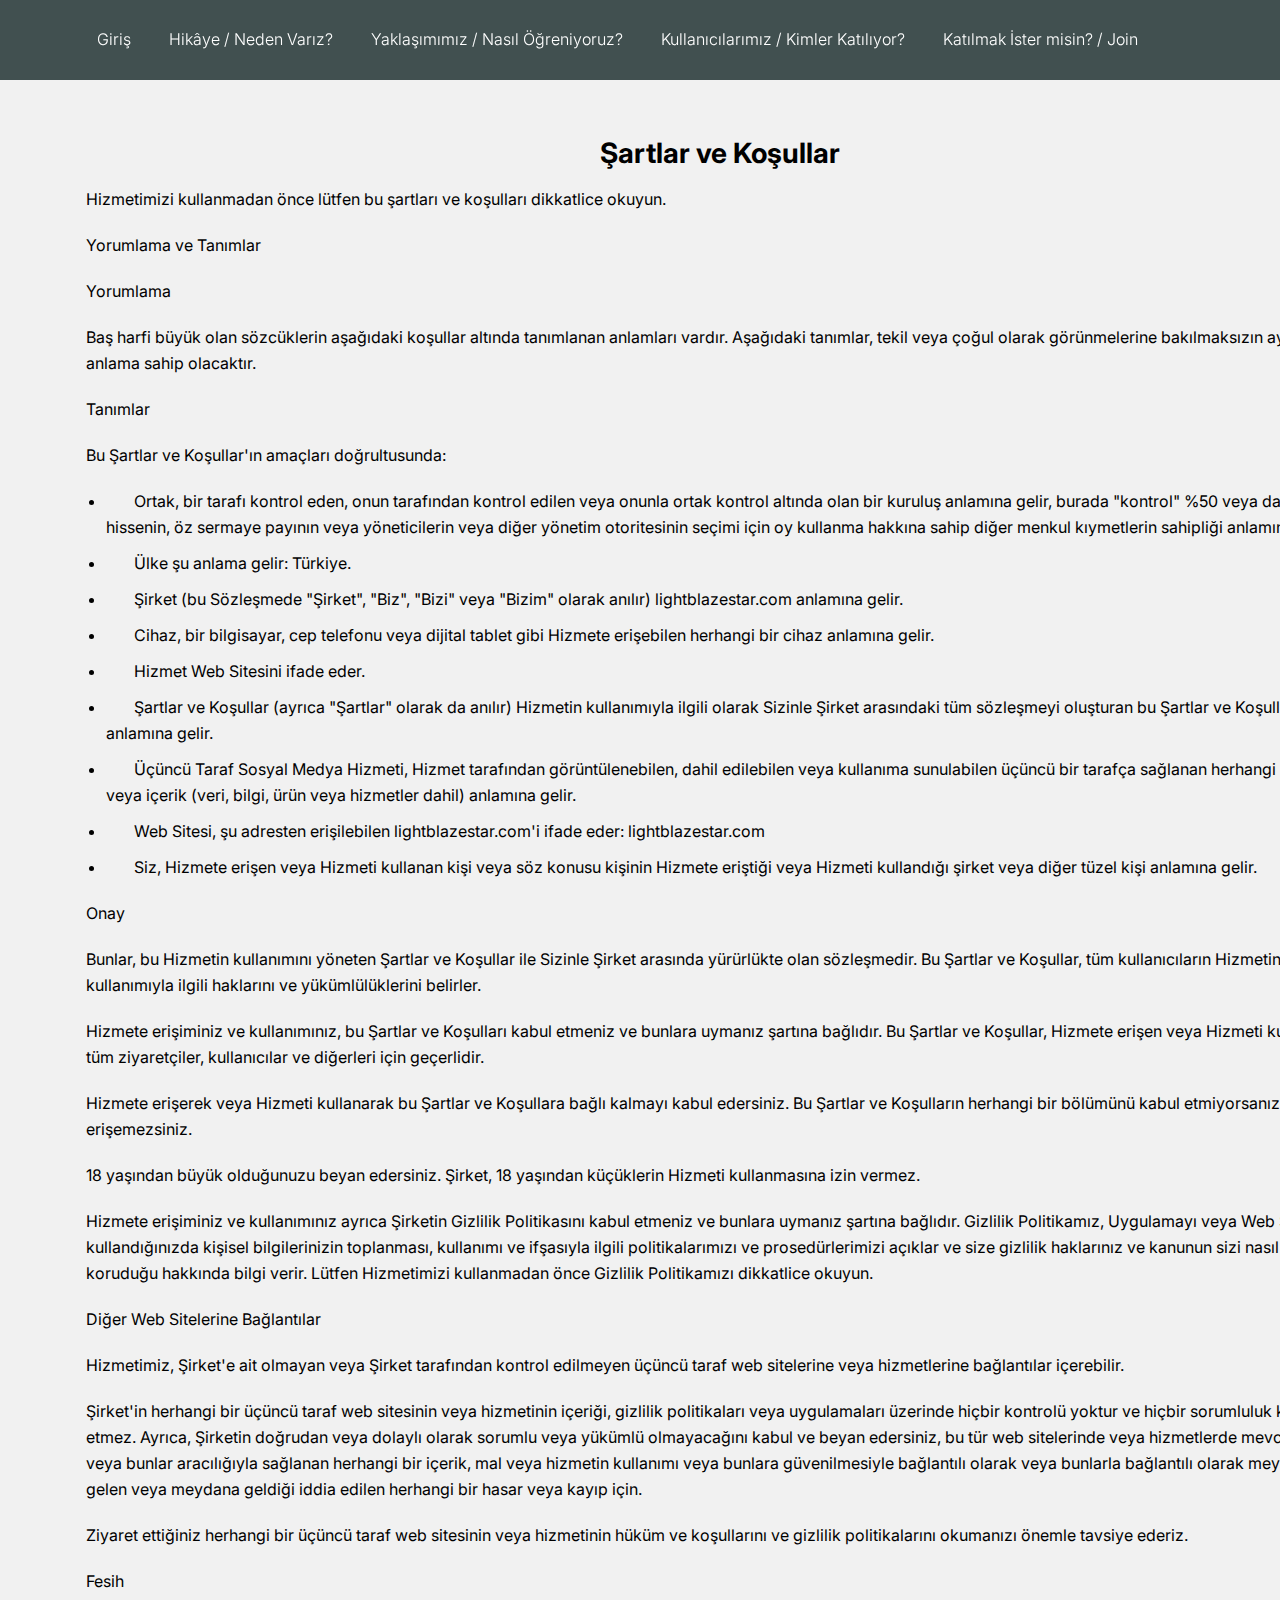
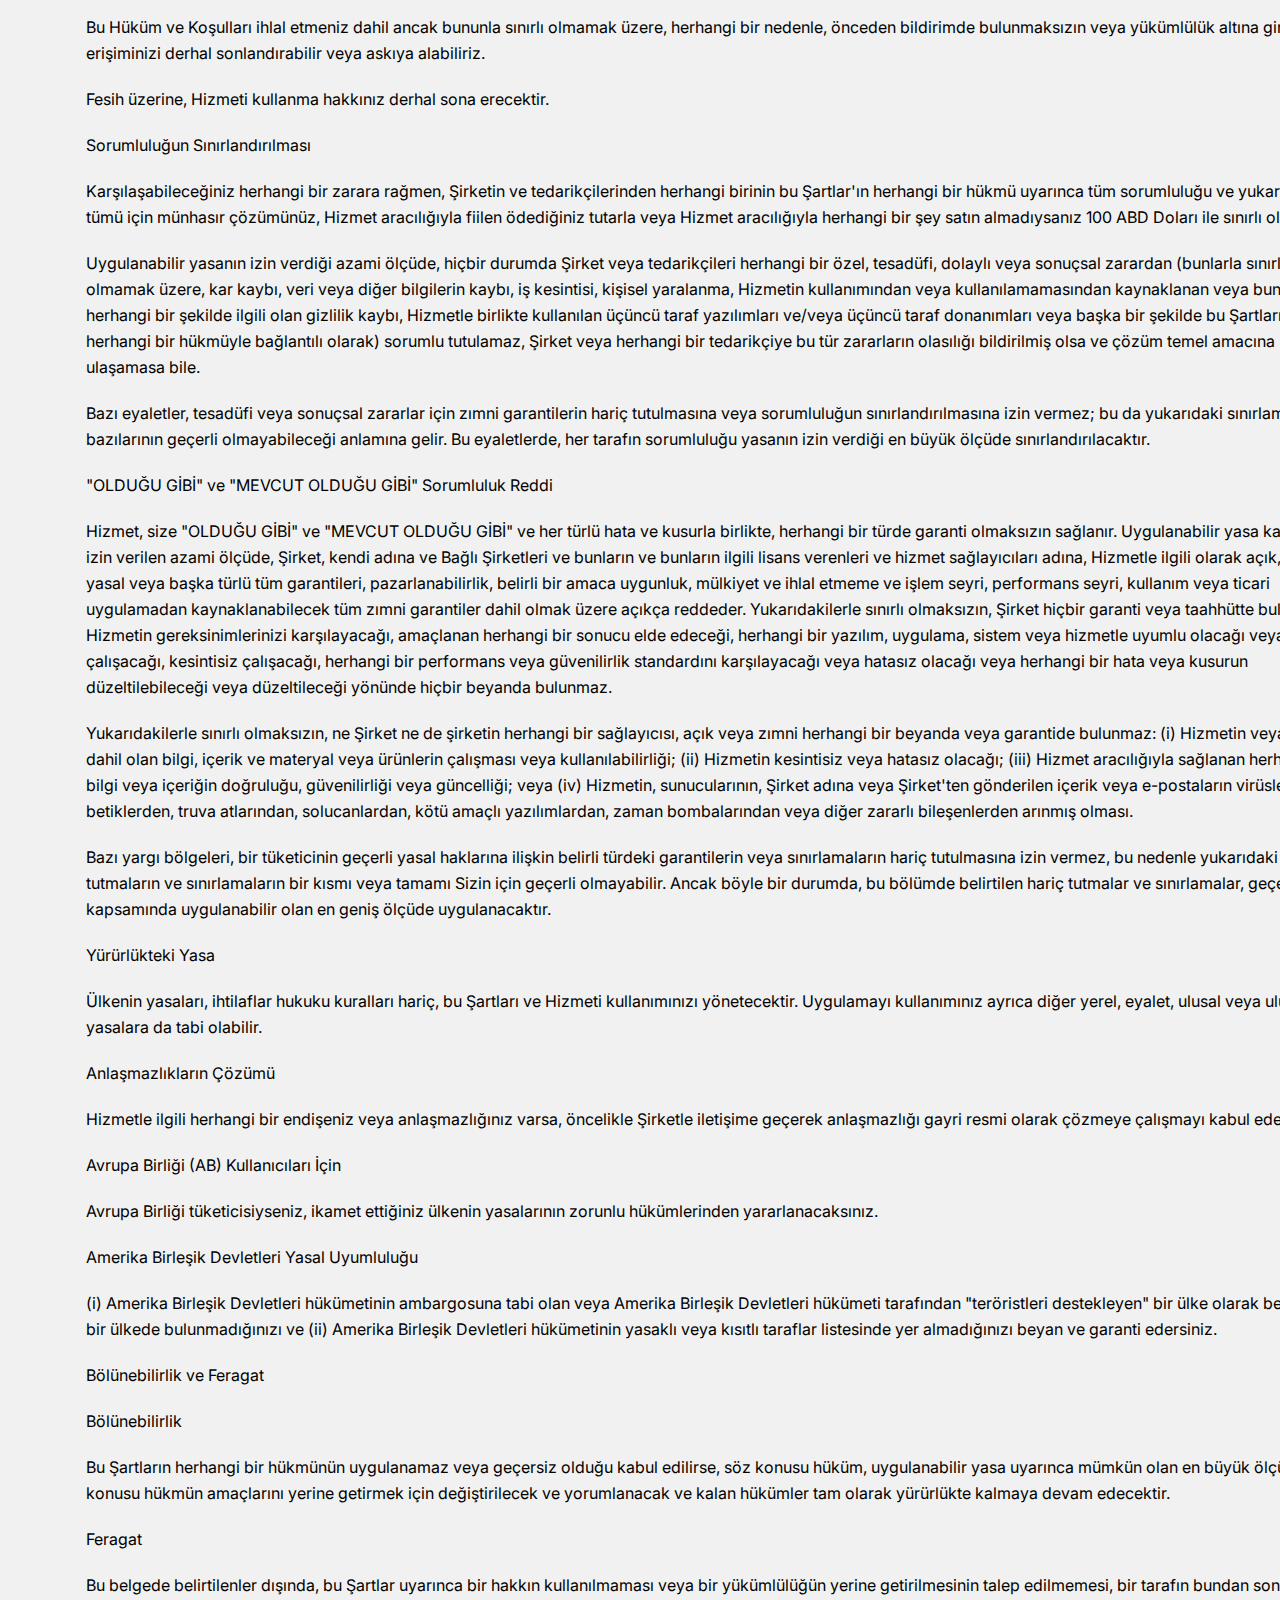
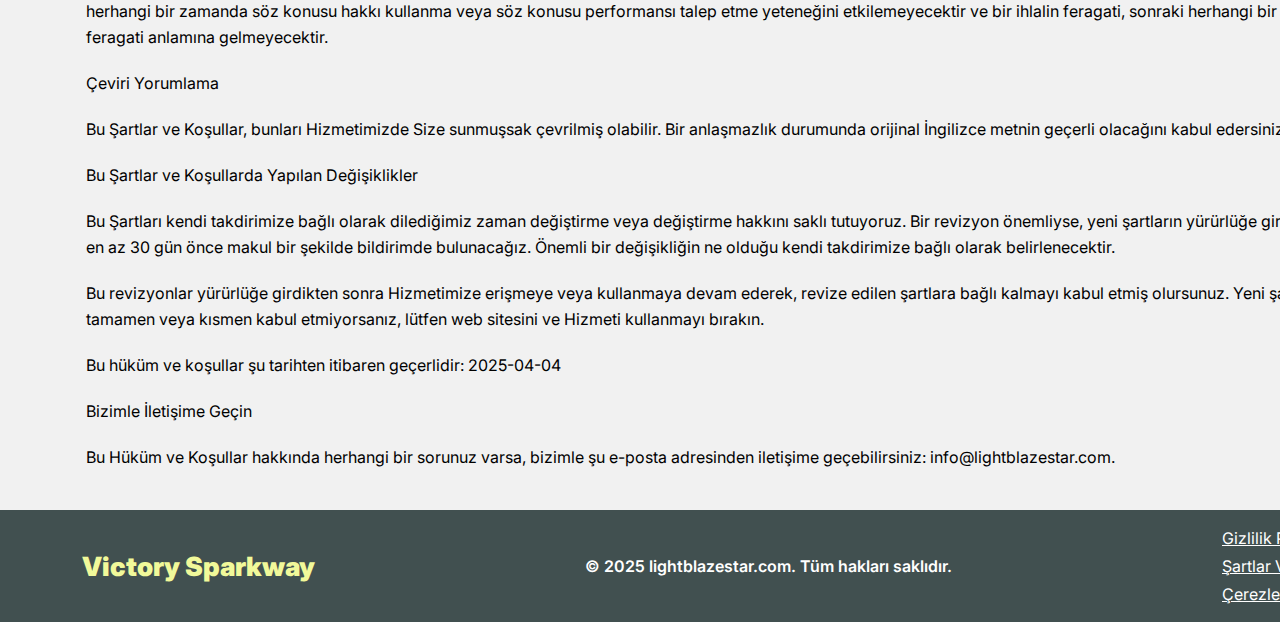
<file: terms.html>
<!DOCTYPE html>
<html lang="en">
  <head>
    <meta charset="UTF-8" />
    <meta name="viewport" content="width=device-width, initial-scale=1.0" />

    <title>Victory Sparkway</title>
    <link rel="icon" href="img/Fav B.jpg" />

    <link rel="stylesheet" href="css/main.css" />
  </head>

  <body>
    <header class="q-c-header">
      <div class="q-c-header-background"></div>
      <nav class="q-c-navigation">
        <ul class="q-c-navigation-list">
          <li class="q-c-navigation-item">
            <a href="/" class="q-c-navigation-link">Giriş</a>
          </li>
          <li class="q-c-navigation-item">
            <a href="/#about" class="q-c-navigation-link"
              >Hikâye / Neden Varız?</a
            >
          </li>
          <li class="q-c-navigation-item">
            <a href="/#why" class="q-c-navigation-link"
              >Yaklaşımımız / Nasıl Öğreniyoruz?</a
            >
          </li>

          <li class="q-c-navigation-item">
            <a href="/#how" class="q-c-navigation-link"
              >Kullanıcılarımız / Kimler Katılıyor?</a
            >
          </li>

          <li class="q-c-navigation-item">
            <a href="/#features" class="q-c-navigation-link"
              >Katılmak İster misin? / Join</a
            >
          </li>
          <li class="q-c-navigation-item">
            <a
              href="/policy.html"
              class="q-c-navigation-link q-c-navigation-item-desk"
            >
              Gizlilik Politikası
            </a>
          </li>
          <li class="q-c-navigation-item">
            <a
              href="/terms.html"
              class="q-c-navigation-link q-c-navigation-item-desk"
            >
              Şartlar ve Koşullar
            </a>
          </li>
          <li class="q-c-navigation-item">
            <a
              href="/cookies.html"
              class="q-c-navigation-link q-c-navigation-item-desk"
            >
              Çerezler
            </a>
          </li>
        </ul>

        <div class="q-c-header-button-wrapper">
          <a href="/" class="q-c-policy-terms-header-icon-menu">
            <img href="/" class="q-c-title-img" />
          </a>

          <button type="button" class="q-c-header-icon-button" data-menu-button>
            <img
              class="q-c-header-icon q-c-header-icon-menu"
              src="img/header/menu.png"
              alt="menu "
            />

            <svg
              class="q-c-header-icon q-c-header-icon-close"
              xmlns="http://www.w3.org/2000/svg"
              style="width: 20px; height: 20px; margin: 2px 4px 0 0"
              viewBox="0 0 512 512"
              fill="rgba(241, 241, 241, 1)"
            >
              <path
                d="M289.94 256l136.37-136.37c12.28-12.28 12.28-32.19 0-44.48s-32.19-12.28-44.48 0L245.47 211.52 109.1 75.15c-12.28-12.28-32.19-12.28-44.48 0s-12.28 32.19 0 44.48L201 256 64.63 392.37c-12.28 12.28-12.28 32.19 0 44.48s32.19 12.28 44.48 0L245.47 300.48l136.37 136.37c12.28 12.28 32.19 12.28 44.48 0s12.28-32.19 0-44.48L289.94 256z"
              />
            </svg>
          </button>
        </div>
      </nav>
    </header>

    <main>
      <section>
        <div class="q-c-container">
          <h1>Şartlar ve Koşullar</h1>

          <p>
            Hizmetimizi kullanmadan önce lütfen bu şartları ve koşulları
            dikkatlice okuyun.
          </p>

          <h2>Yorumlama ve Tanımlar</h2>

          <h3>Yorumlama</h3>

          <p>
            Baş harfi büyük olan sözcüklerin aşağıdaki koşullar altında
            tanımlanan anlamları vardır. Aşağıdaki tanımlar, tekil veya çoğul
            olarak görünmelerine bakılmaksızın aynı anlama sahip olacaktır.
          </p>

          <h3>Tanımlar</h3>

          <p>Bu Şartlar ve Koşullar'ın amaçları doğrultusunda:</p>

          <ul>
            <li>
                     Ortak, bir tarafı kontrol eden, onun tarafından kontrol
              edilen veya onunla ortak kontrol altında olan bir kuruluş anlamına
              gelir, burada "kontrol" %50 veya daha fazla hissenin, öz sermaye
              payının veya yöneticilerin veya diğer yönetim otoritesinin seçimi
              için oy kullanma hakkına sahip diğer menkul kıymetlerin sahipliği
              anlamına gelir.
            </li>
            <li>       Ülke şu anlama gelir: Türkiye.</li>
            <li>
                     Şirket (bu Sözleşmede "Şirket", "Biz", "Bizi" veya "Bizim"
              olarak anılır) lightblazestar.com anlamına gelir.
            </li>
            <li>
                     Cihaz, bir bilgisayar, cep telefonu veya dijital tablet
              gibi Hizmete erişebilen herhangi bir cihaz anlamına gelir.
            </li>
            <li>       Hizmet Web Sitesini ifade eder.</li>
            <li>
                     Şartlar ve Koşullar (ayrıca "Şartlar" olarak da anılır)
              Hizmetin kullanımıyla ilgili olarak Sizinle Şirket arasındaki tüm
              sözleşmeyi oluşturan bu Şartlar ve Koşullar anlamına gelir.
            </li>
            <li>
                     Üçüncü Taraf Sosyal Medya Hizmeti, Hizmet tarafından
              görüntülenebilen, dahil edilebilen veya kullanıma sunulabilen
              üçüncü bir tarafça sağlanan herhangi bir hizmet veya içerik (veri,
              bilgi, ürün veya hizmetler dahil) anlamına gelir.
            </li>
            <li>
                     Web Sitesi, şu adresten erişilebilen lightblazestar.com'i
              ifade eder: lightblazestar.com
            </li>
            <li>
                     Siz, Hizmete erişen veya Hizmeti kullanan kişi veya söz
              konusu kişinin Hizmete eriştiği veya Hizmeti kullandığı şirket
              veya diğer tüzel kişi anlamına gelir.
            </li>
          </ul>

          <h3>Onay</h3>

          <p>
            Bunlar, bu Hizmetin kullanımını yöneten Şartlar ve Koşullar ile
            Sizinle Şirket arasında yürürlükte olan sözleşmedir. Bu Şartlar ve
            Koşullar, tüm kullanıcıların Hizmetin kullanımıyla ilgili haklarını
            ve yükümlülüklerini belirler.
          </p>

          <p>
            Hizmete erişiminiz ve kullanımınız, bu Şartlar ve Koşulları kabul
            etmeniz ve bunlara uymanız şartına bağlıdır. Bu Şartlar ve Koşullar,
            Hizmete erişen veya Hizmeti kullanan tüm ziyaretçiler, kullanıcılar
            ve diğerleri için geçerlidir.
          </p>

          <p>
            Hizmete erişerek veya Hizmeti kullanarak bu Şartlar ve Koşullara
            bağlı kalmayı kabul edersiniz. Bu Şartlar ve Koşulların herhangi bir
            bölümünü kabul etmiyorsanız, Hizmete erişemezsiniz.
          </p>

          <p>
            18 yaşından büyük olduğunuzu beyan edersiniz. Şirket, 18 yaşından
            küçüklerin Hizmeti kullanmasına izin vermez.
          </p>

          <p>
            Hizmete erişiminiz ve kullanımınız ayrıca Şirketin Gizlilik
            Politikasını kabul etmeniz ve bunlara uymanız şartına bağlıdır.
            Gizlilik Politikamız, Uygulamayı veya Web Sitesini kullandığınızda
            kişisel bilgilerinizin toplanması, kullanımı ve ifşasıyla ilgili
            politikalarımızı ve prosedürlerimizi açıklar ve size gizlilik
            haklarınız ve kanunun sizi nasıl koruduğu hakkında bilgi verir.
            Lütfen Hizmetimizi kullanmadan önce Gizlilik Politikamızı dikkatlice
            okuyun.
          </p>

          <h3>Diğer Web Sitelerine Bağlantılar</h3>

          <p>
            Hizmetimiz, Şirket'e ait olmayan veya Şirket tarafından kontrol
            edilmeyen üçüncü taraf web sitelerine veya hizmetlerine bağlantılar
            içerebilir.
          </p>

          <p>
            Şirket'in herhangi bir üçüncü taraf web sitesinin veya hizmetinin
            içeriği, gizlilik politikaları veya uygulamaları üzerinde hiçbir
            kontrolü yoktur ve hiçbir sorumluluk kabul etmez. Ayrıca, Şirketin
            doğrudan veya dolaylı olarak sorumlu veya yükümlü olmayacağını kabul
            ve beyan edersiniz, bu tür web sitelerinde veya hizmetlerde mevcut
            olan veya bunlar aracılığıyla sağlanan herhangi bir içerik, mal veya
            hizmetin kullanımı veya bunlara güvenilmesiyle bağlantılı olarak
            veya bunlarla bağlantılı olarak meydana gelen veya meydana geldiği
            iddia edilen herhangi bir hasar veya kayıp için.
          </p>

          <p>
            Ziyaret ettiğiniz herhangi bir üçüncü taraf web sitesinin veya
            hizmetinin hüküm ve koşullarını ve gizlilik politikalarını okumanızı
            önemle tavsiye ederiz.
          </p>

          <h2>Fesih</h2>

          <p>
            Bu Hüküm ve Koşulları ihlal etmeniz dahil ancak bununla sınırlı
            olmamak üzere, herhangi bir nedenle, önceden bildirimde
            bulunmaksızın veya yükümlülük altına girmeden erişiminizi derhal
            sonlandırabilir veya askıya alabiliriz.
          </p>

          <p>Fesih üzerine, Hizmeti kullanma hakkınız derhal sona erecektir.</p>

          <h3>Sorumluluğun Sınırlandırılması</h3>

          <p>
            Karşılaşabileceğiniz herhangi bir zarara rağmen, Şirketin ve
            tedarikçilerinden herhangi birinin bu Şartlar'ın herhangi bir hükmü
            uyarınca tüm sorumluluğu ve yukarıdakilerin tümü için münhasır
            çözümünüz, Hizmet aracılığıyla fiilen ödediğiniz tutarla veya Hizmet
            aracılığıyla herhangi bir şey satın almadıysanız 100 ABD Doları ile
            sınırlı olacaktır.
          </p>
          <p>
            Uygulanabilir yasanın izin verdiği azami ölçüde, hiçbir durumda
            Şirket veya tedarikçileri herhangi bir özel, tesadüfi, dolaylı veya
            sonuçsal zarardan (bunlarla sınırlı olmamak üzere, kar kaybı, veri
            veya diğer bilgilerin kaybı, iş kesintisi, kişisel yaralanma,
            Hizmetin kullanımından veya kullanılamamasından kaynaklanan veya
            bunlarla herhangi bir şekilde ilgili olan gizlilik kaybı, Hizmetle
            birlikte kullanılan üçüncü taraf yazılımları ve/veya üçüncü taraf
            donanımları veya başka bir şekilde bu Şartların herhangi bir
            hükmüyle bağlantılı olarak) sorumlu tutulamaz, Şirket veya herhangi
            bir tedarikçiye bu tür zararların olasılığı bildirilmiş olsa ve
            çözüm temel amacına ulaşamasa bile.
          </p>
          <p>
            Bazı eyaletler, tesadüfi veya sonuçsal zararlar için zımni
            garantilerin hariç tutulmasına veya sorumluluğun sınırlandırılmasına
            izin vermez; bu da yukarıdaki sınırlamalardan bazılarının geçerli
            olmayabileceği anlamına gelir. Bu eyaletlerde, her tarafın
            sorumluluğu yasanın izin verdiği en büyük ölçüde
            sınırlandırılacaktır.
          </p>

          <h3>"OLDUĞU GİBİ" ve "MEVCUT OLDUĞU GİBİ" Sorumluluk Reddi</h3>

          <p>
            Hizmet, size "OLDUĞU GİBİ" ve "MEVCUT OLDUĞU GİBİ" ve her türlü hata
            ve kusurla birlikte, herhangi bir türde garanti olmaksızın sağlanır.
            Uygulanabilir yasa kapsamında izin verilen azami ölçüde, Şirket,
            kendi adına ve Bağlı Şirketleri ve bunların ve bunların ilgili
            lisans verenleri ve hizmet sağlayıcıları adına, Hizmetle ilgili
            olarak açık, zımni, yasal veya başka türlü tüm garantileri,
            pazarlanabilirlik, belirli bir amaca uygunluk, mülkiyet ve ihlal
            etmeme ve işlem seyri, performans seyri, kullanım veya ticari
            uygulamadan kaynaklanabilecek tüm zımni garantiler dahil olmak üzere
            açıkça reddeder. Yukarıdakilerle sınırlı olmaksızın, Şirket hiçbir
            garanti veya taahhütte bulunmaz ve Hizmetin gereksinimlerinizi
            karşılayacağı, amaçlanan herhangi bir sonucu elde edeceği, herhangi
            bir yazılım, uygulama, sistem veya hizmetle uyumlu olacağı veya
            çalışacağı, kesintisiz çalışacağı, herhangi bir performans veya
            güvenilirlik standardını karşılayacağı veya hatasız olacağı veya
            herhangi bir hata veya kusurun düzeltilebileceği veya düzeltileceği
            yönünde hiçbir beyanda bulunmaz.
          </p>

          <p>
            Yukarıdakilerle sınırlı olmaksızın, ne Şirket ne de şirketin
            herhangi bir sağlayıcısı, açık veya zımni herhangi bir beyanda veya
            garantide bulunmaz: (i) Hizmetin veya buna dahil olan bilgi, içerik
            ve materyal veya ürünlerin çalışması veya kullanılabilirliği; (ii)
            Hizmetin kesintisiz veya hatasız olacağı; (iii) Hizmet aracılığıyla
            sağlanan herhangi bir bilgi veya içeriğin doğruluğu, güvenilirliği
            veya güncelliği; veya (iv) Hizmetin, sunucularının, Şirket adına
            veya Şirket'ten gönderilen içerik veya e-postaların virüslerden,
            betiklerden, truva atlarından, solucanlardan, kötü amaçlı
            yazılımlardan, zaman bombalarından veya diğer zararlı bileşenlerden
            arınmış olması.
          </p>

          <p>
            Bazı yargı bölgeleri, bir tüketicinin geçerli yasal haklarına
            ilişkin belirli türdeki garantilerin veya sınırlamaların hariç
            tutulmasına izin vermez, bu nedenle yukarıdaki hariç tutmaların ve
            sınırlamaların bir kısmı veya tamamı Sizin için geçerli olmayabilir.
            Ancak böyle bir durumda, bu bölümde belirtilen hariç tutmalar ve
            sınırlamalar, geçerli yasa kapsamında uygulanabilir olan en geniş
            ölçüde uygulanacaktır.
          </p>

          <h3>Yürürlükteki Yasa</h3>
          <p>
            Ülkenin yasaları, ihtilaflar hukuku kuralları hariç, bu Şartları ve
            Hizmeti kullanımınızı yönetecektir. Uygulamayı kullanımınız ayrıca
            diğer yerel, eyalet, ulusal veya uluslararası yasalara da tabi
            olabilir.
          </p>

          <h3>Anlaşmazlıkların Çözümü</h3>
          <p>
            Hizmetle ilgili herhangi bir endişeniz veya anlaşmazlığınız varsa,
            öncelikle Şirketle iletişime geçerek anlaşmazlığı gayri resmi olarak
            çözmeye çalışmayı kabul edersiniz.
          </p>

          <h3>Avrupa Birliği (AB) Kullanıcıları İçin</h3>
          <p>
            Avrupa Birliği tüketicisiyseniz, ikamet ettiğiniz ülkenin
            yasalarının zorunlu hükümlerinden yararlanacaksınız.
          </p>

          <h3>Amerika Birleşik Devletleri Yasal Uyumluluğu</h3>
          <p>
            (i) Amerika Birleşik Devletleri hükümetinin ambargosuna tabi olan
            veya Amerika Birleşik Devletleri hükümeti tarafından "teröristleri
            destekleyen" bir ülke olarak belirlenmiş bir ülkede bulunmadığınızı
            ve (ii) Amerika Birleşik Devletleri hükümetinin yasaklı veya kısıtlı
            taraflar listesinde yer almadığınızı beyan ve garanti edersiniz.
          </p>

          <h3>Bölünebilirlik ve Feragat</h3>

          <h3>Bölünebilirlik</h3>
          <p>
            Bu Şartların herhangi bir hükmünün uygulanamaz veya geçersiz olduğu
            kabul edilirse, söz konusu hüküm, uygulanabilir yasa uyarınca mümkün
            olan en büyük ölçüde söz konusu hükmün amaçlarını yerine getirmek
            için değiştirilecek ve yorumlanacak ve kalan hükümler tam olarak
            yürürlükte kalmaya devam edecektir.
          </p>

          <h3>Feragat</h3>
          <p>
            Bu belgede belirtilenler dışında, bu Şartlar uyarınca bir hakkın
            kullanılmaması veya bir yükümlülüğün yerine getirilmesinin talep
            edilmemesi, bir tarafın bundan sonra herhangi bir zamanda söz konusu
            hakkı kullanma veya söz konusu performansı talep etme yeteneğini
            etkilemeyecektir ve bir ihlalin feragati, sonraki herhangi bir
            ihlalin feragati anlamına gelmeyecektir.
          </p>

          <h3>Çeviri Yorumlama</h3>
          <p>
            Bu Şartlar ve Koşullar, bunları Hizmetimizde Size sunmuşsak
            çevrilmiş olabilir. Bir anlaşmazlık durumunda orijinal İngilizce
            metnin geçerli olacağını kabul edersiniz.
          </p>

          <h3>Bu Şartlar ve Koşullarda Yapılan Değişiklikler</h3>
          <p>
            Bu Şartları kendi takdirimize bağlı olarak dilediğimiz zaman
            değiştirme veya değiştirme hakkını saklı tutuyoruz. Bir revizyon
            önemliyse, yeni şartların yürürlüğe girmesinden en az 30 gün önce
            makul bir şekilde bildirimde bulunacağız. Önemli bir değişikliğin ne
            olduğu kendi takdirimize bağlı olarak belirlenecektir.
          </p>
          <p>
            Bu revizyonlar yürürlüğe girdikten sonra Hizmetimize erişmeye veya
            kullanmaya devam ederek, revize edilen şartlara bağlı kalmayı kabul
            etmiş olursunuz. Yeni şartları tamamen veya kısmen kabul
            etmiyorsanız, lütfen web sitesini ve Hizmeti kullanmayı bırakın.
          </p>
          <p>
            Bu hüküm ve koşullar şu tarihten itibaren geçerlidir: 2025-04-04
          </p>

          <h2>Bizimle İletişime Geçin</h2>
          <p>
            Bu Hüküm ve Koşullar hakkında herhangi bir sorunuz varsa, bizimle şu
            e-posta adresinden iletişime geçebilirsiniz:

            <a href="mailto:info@lightblazestar.com"
              >info@lightblazestar.com</a
            >.
          </p>
        </div>
      </section>
    </main>
    <footer
      class="q-c-footer"
      style="margin: auto; background: rgba(65, 80, 80, 1)"
    >
      <div class="q-c-footer-container">
        <p class="q-c-footer-title">Victory Sparkway</p>
        <p class="q-c-footer-copyright">
          © 2025 lightblazestar.com. Tüm hakları saklıdır.
        </p>
        <div class="q-c-footer-wrapper">
          <a class="q-c-footer-text" href="/policy.html">Gizlilik Politikası</a>
          <a class="q-c-footer-text" href="/terms.html">Şartlar ve Koşullar </a>
          <a class="q-c-footer-text" href="/cookies.html">Çerezler</a>
        </div>
      </div>
    </footer>
    <script src="js/mobile-menu.js"></script>
  </body>
</html>
</file>
<file: css/main.css>
@import url("https://fonts.googleapis.com/css2?family=Inter:ital,opsz,wght@0,14..32,100..900;1,14..32,100..900&display=swap");

* {
  -webkit-box-sizing: border-box;
  box-sizing: border-box;
}

html {
  scroll-behavior: smooth;
  background: rgba(241, 241, 241, 1);
  color: rgba(0, 0, 0, 1);
}

body {
  margin: 0;
}

h1,
h2,
h3,
h4,
h5,
h6,
p {
  margin: 0;
}

ul,
ol {
  margin: 0;
  padding: 0;
  list-style: none;
}
dl,
dt,
dd {
  margin: 0;
  padding: 0;
}
img {
  display: block;
  height: auto;
}
figure {
  margin: 0;
  padding: 0;
  border: 0;
}
.list {
  list-style: none;
}

button,
a {
  cursor: pointer;
}

.button:hover {
  scale: 120%;
}

.q-c-header.is-open .q-c-header-background {
  left: 0;
}
.q-c-header-button-wrapper {
  margin-left: auto;
}
.q-c-header-icon {
  display: none;
}

.q-c-header-icon-button {
  display: -webkit-box;
  display: -ms-flexbox;
  display: flex;
  background-color: transparent;
  border: none;
  border-radius: 50%;
}
.q-c-navigation-list.is-open {
  right: 0;
}
.q-c-header-icon-menu {
  display: block;
}

.q-c-header-icon-button.is-open .q-c-header-icon-menu {
  display: none;
}

.q-c-header-icon-button.is-open .q-c-header-icon-close {
  display: block;
}

.q-c-header {
  position: fixed;
  width: 100%;
  z-index: 5;
  transition: background-color 0.3s ease;
  background: transparent;
  display: flex;
  height: 60px;
  background: rgba(65, 80, 80, 1);
}

.q-c-header-background {
  position: absolute;
  top: 0;
  right: 0;
  bottom: 0;
  left: 100%;
  z-index: -1;
  transition: left 0.3s ease;
  background: rgba(65, 80, 80, 1);
}
.q-c-header.is-open .q-c-header-background {
  left: 0;
}
.q-c-header-button-wrapper {
  margin-right: auto;
  display: flex;
  align-items: center;
  justify-content: space-between;
}

.q-c-header-icon-menu {
  display: block;
}

.q-c-header-icon-button.is-open .q-c-header-icon-menu {
  display: none;
}

.q-c-header-icon-button.is-open .q-c-header-icon-close {
  display: block;
}

.q-c-navigation {
  display: -ms-flexbox;
  -webkit-box-orient: vertical;
  -webkit-box-direction: normal;
  -ms-flex-direction: column;
  flex-direction: column;
  -webkit-box-align: center;
  -ms-flex-align: center;
  align-items: center;
  -webkit-box-flex: 1;
  -ms-flex: 1;
  flex: 1;
  padding: 16px;
  position: relative;
}

.q-c-navigation-list {
  display: flex;
  flex-direction: column;
  align-items: start;
  position: absolute;
  top: 100%;
  right: -100%;
  width: 100%;
  height: 557px;
  transition: 0.3s;
  z-index: 999;
  padding: 50px;
  gap: 28px;
  background: rgba(125, 149, 150, 1);
  backdrop-filter: blur(18px);
}

.q-c-navigation-list.is-open {
  right: 0;
}

.q-c-navigation-link {
  font-family: Inter;
  font-weight: 300;
  font-size: 16px;

  transition: all 0.3s ease-in-out;
  text-decoration: none;
  color: rgba(255, 255, 255, 1);
  width: 50;

  border-radius: 12px;
  padding: 8px;
}

.q-c-navigation-link:hover,
.q-c-navigatioт-link:focus {
  color: rgba(8, 10, 10, 1);
  background: rgba(241, 249, 154, 1);
}

.q-c-header.is-open {
  background-color: transparent;
}

.q-c-navigation-img {
  display: none;
}

@media screen and (min-width: 1215px) {
  .q-c-navigation-img {
    display: flex;
  }
  .q-c-policy-terms-header-icon-menu {
    display: none;
  }

  .q-c-header {
    width: 100%;
    height: 80px;
    padding: 10px 0px 10px 20px;
    display: flex;
    align-items: center;
    justify-content: center;
    z-index: 1000;
  }

  .q-c-header-background {
  }
  .q-c-header-icon-button {
    display: none;
  }
  .q-c-navigation {
    display: flex;
    flex-direction: row;
    flex: 1;
    padding: 0;
    width: 1440px;
    margin: auto;
  }

  .q-c-navigation-list {
    background-color: transparent;
    flex-direction: row;
    display: flex;
    position: static;
    width: 1440px;
    margin: auto;
    padding-block: 0;
    flex: 1;
    gap: 22px;
    height: 0px;
    display: flex;
    justify-content: center;
    align-items: center;
    justify-content: center;
  }

  .q-c-navigation-link {
    font-family: Inter;
    font-weight: 300;
    font-size: 16px;
    line-height: 100%;
    letter-spacing: 0%;

    text-decoration: none;
  }

  .q-c-navigation-item-desk {
    display: none;
  }
}
.q-c-home {
  width: 375px;
  height: 800px;
  background-repeat: no-repeat;
  background-size: cover;
  background-position: center;
  background-image: url("/img/Home.jpg");
  margin: auto;
}
.q-c-home-container {
  width: 375px;
  padding: 96px 30px 0px;
  margin: auto;
}

.q-c-home-container-top {
  display: flex;
  flex-direction: column;
  align-items: center;
  color: rgba(241, 241, 241, 1);
}

.q-c-home-title {
  font-family: Inter;
  font-weight: 900;
  font-size: 32px;

  text-align: center;
  padding: 0 20px;
  color: rgba(241, 249, 154, 1);
}

.q-c-home-text {
  font-family: Inter;
  font-weight: 800;
  font-size: 20px;

  text-align: center;
  padding: 4px 0;
}
.q-c-home-text-two {
  font-family: Inter;
  font-weight: 400;
  font-size: 16px;

  text-align: center;
}

@media screen and (min-width: 1215px) {
  .q-c-home {
    width: 1440px;
    height: 799px;
    background-image: url("/img/h.png");
  }
  .q-c-home-container {
    width: 1440px;
    padding: 167px 82px 0px;
  }
  .q-c-home-container-top {
    width: 720px;
  }
  .q-c-home-title {
    font-family: Inter;
    font-weight: 900;
    font-size: 56px;
  }

  .q-c-home-text {
    font-family: Inter;
    font-weight: 800;
    font-size: 44px;
    text-align: center;

    padding: 10px 0;
  }
  .q-c-home-text-two {
    font-family: Inter;
    font-weight: 400;
    font-size: 18px;
    padding: 0 40px;
    text-align: center;
  }
}
.q-c-about {
  margin: auto;
  width: 375px;
  height: 1096px;
  background-repeat: no-repeat;
  background-size: cover;
  background-position: center;
  background-image: url("/img/a.png");
}
.q-c-about-container {
  width: 375px;
  padding: 32px 20px 0px;
  margin: auto;
}
.q-c-about-title {
  font-family: Inter;
  font-weight: 700;
  font-size: 26px;

  text-align: center;
  text-transform: uppercase;
}
.q-c-about-text {
  font-family: Inter;
  font-weight: 400;
  font-size: 18px;
  padding-top: 32px;
  text-align: center;
}

.q-c-about-text-bold {
  font-family: Inter;
  font-weight: 900;
  font-size: 20px;
  text-align: center;
  text-transform: capitalize;
  color: rgba(241, 241, 241, 1);
  padding: 54px 40px 12px;
}
.q-c-about-list {
  font-family: Inter;
  font-weight: 400;
  font-size: 18px;
  color: rgba(241, 241, 241, 1);
  text-align: center;
  display: flex;
  flex-direction: column;
  gap: 12px;
}
.q-c-about-two {
  font-family: Inter;
  font-weight: 400;
  font-size: 18px;
  text-align: center;
  padding-top: 55px;
}
@media screen and (min-width: 1215px) {
  .q-c-about {
    width: 1440px;
    height: 600px;
    background-image: url("/img/aa.png");
  }
  .q-c-about-container {
    width: 1440px;
    padding: 32px 60px;
  }
  .q-c-about-title {
    font-family: Inter;
    font-weight: 700;
    font-size: 44px;

    text-transform: uppercase;
  }
  .q-c-about-text {
    font-family: Inter;
    font-weight: 400;
    font-size: 18px;
    width: 620px;
    padding-top: 51px;
    text-align: center;
  }

  .q-c-about-text-bold {
    font-family: Inter;
    font-weight: 900;
    font-size: 20px;
    text-align: center;
    text-transform: capitalize;

    width: 620px;
    padding: 54px 40px 12px;
  }
  .q-c-about-list {
    font-family: Inter;
    font-weight: 400;
    font-size: 18px;
    text-align: center;

    gap: 12px;
    width: 620px;
  }
  .q-c-about-two {
    font-family: Inter;
    font-weight: 400;
    font-size: 18px;
    text-align: center;
    padding-top: 54px;
    width: 620px;
  }
}

.q-c-why-container {
  width: 375px;
  margin: auto;
  padding: 32px 20px;
  background: rgba(8, 10, 10, 1);
  width: 375;
  border-radius: 32px;
  color: rgba(241, 241, 241, 1);
}

.q-c-why-item {
  padding-top: 32px;
  display: flex;
  flex-direction: column;
  gap: 19px;
}
.q-c-why-text {
  font-family: Inter;
  font-weight: 400;
  font-size: 20px;
  text-align: center;
  text-transform: capitalize;
}
.q-c-uniqueness-list {
  margin-top: 32px;

  background: rgba(125, 149, 150, 1);
  border-radius: 22px;
  padding: 32px;
}
.q-c-uniqueness-item {
  display: flex;
  flex-direction: column;
  gap: 12px;
}
.q-c-uniqueness-text-bold {
  font-family: Inter;
  font-weight: 900;
  font-size: 22px;
  text-align: center;
  text-transform: capitalize;
  padding-bottom: 20px;
}
.q-c-uniqueness-text {
  font-family: Inter;
  font-weight: 400;
  font-size: 18px;
  text-align: center;
  text-transform: capitalize;
}
@media screen and (min-width: 1215px) {
  .q-c-why-container {
    width: 1440px;
    padding: 32px 60px;
  }
  .q-c-why-div {
    display: flex;
    gap: 40px;
    align-items: center;
    padding-top: 78px;
  }
  .q-c-why-item {
    padding-top: 0px;
    display: flex;
    flex-direction: column;
    gap: 19px;
    width: 620px;
  }
  .q-c-why-text {
    text-align: left;
    font-family: Inter;
    font-weight: 400;
    font-size: 20px;
    text-transform: capitalize;
  }
  .q-c-uniqueness-list {
    margin-top: 0px;
    width: 660px;
    background: rgba(125, 149, 150, 1);
    border-radius: 22px;
    padding: 32px;
  }
}

.q-c-how {
  margin: auto;
  width: 375px;
  height: 1049px;
  background-repeat: no-repeat;
  background-size: cover;
  background-position: center;
  background-image: url("/img/2.png");
}
.q-c-how-container {
  margin: auto;
  width: 375px;
  padding: 32px 20px;
}
.q-c-how-text-bold {
  padding-top: 32px;
  font-family: Inter;
  font-weight: 400;
  font-size: 18px;
  text-align: center;
  text-transform: capitalize;
}
.q-c-how-list {
  padding-top: 32px;
  display: flex;
  flex-direction: column;
  gap: 16px;
}

.q-c-how-item {
  font-family: Inter;
  font-weight: 400;
  font-size: 20px;
  color: rgba(241, 241, 241, 1);
  text-align: center;
  vertical-align: middle;
  text-transform: capitalize;
  background: rgba(125, 149, 150, 1);

  border-radius: 12px;
  padding-top: 12px;
  padding-bottom: 12px;
  padding-left: 16px;
}
.q-c-how-two {
  font-family: Inter;
  font-weight: 400;
  font-size: 20px;
  padding-top: 434px;
  text-align: center;
  text-transform: capitalize;
}
@media screen and (min-width: 1215px) {
  .q-c-how {
    width: 1440px;
    height: 650px;
    background-image: url("/img/22.png");
  }
  .q-c-how-container {
    margin: auto;
    width: 1440px;
    padding: 32px 59px;
  }
  .q-c-how-text-bold {
    padding-top: 40px;
    font-family: Inter;
    font-weight: 400;
    font-size: 18px;
    text-transform: capitalize;
  }
  .q-c-how-list {
    padding-top: 32px;
    display: flex;
    flex-direction: column;
    gap: 25px;
    width: 623px;
  }

  .q-c-how-item {
    font-family: Inter;
    font-weight: 400;
    font-size: 20px;
    text-align: center;
    vertical-align: middle;
    text-transform: capitalize;

    border-radius: 12px;
    padding-top: 12px;
    padding-bottom: 12px;
    padding-left: 16px;
  }
  .q-c-how-two {
    font-family: Inter;
    font-weight: 400;
    font-size: 20px;

    padding-top: 40px;
    text-align: center;
    text-transform: capitalize;
  }
}

.q-c-features-container {
  width: 375px;
  margin: auto;
  border-top-left-radius: 32px;
  border-top-right-radius: 32px;
  color: rgba(241, 241, 241, 1);
  background: rgba(8, 10, 10, 1);
  padding: 32px 20px;
}
.q-c-features-text {
  padding: 32px 0 0px;
  font-family: Inter;
  font-weight: 400;
  font-size: 18px;
  text-align: center;
  text-transform: capitalize;
}
.q-c-features-text-bold {
  display: flex;
  align-items: center;
  gap: 12px;
  justify-content: center;

  padding-top: 12px;
}
.q-c-features-text-bolds {
  font-family: Inter;
  font-weight: 400;
  font-size: 20px;
  color: rgba(241, 241, 241, 1);
  text-decoration: none;
}
.q-c-features-div {
  display: flex;
  flex-direction: column;
  gap: 32px;
  padding-top: 32px;
}
.q-c-features-form {
  display: flex;
  flex-direction: column;
  gap: 16px;
}
.q-c-features-input {
  border: none;
  background: rgba(241, 241, 241, 1);
  border-radius: 12px;
  padding: 18px 28px;
  font-family: Inter;
  font-weight: 400;
  font-size: 16px;
  line-height: 100%;
  letter-spacing: 0%;
}
.q-c-features-textarea {
  height: 100px;
  width: 335px;
  resize: none;
}
.q-c-features-button {
  width: 241.931640625px;
  height: 65.53280639648438px;
  border-radius: 12px;
  background-color: transparent;
  border: none;
  margin: auto;
  margin-top: 10px;
}
@media screen and (min-width: 1215px) {
  .q-c-features-container {
    width: 1440px;
    margin: auto;
    padding: 32px 60px;
  }

  .q-c-features-text {
    padding: 40px 160px 0px;
    font-family: Inter;
    font-weight: 400;
    font-size: 18px;
    text-align: center;
    text-transform: capitalize;
  }
  .q-c-features-div {
    display: flex;
    flex-direction: row;
    gap: 40px;
    padding-top: 32px;
  }

  .q-c-features-form {
    display: flex;
    flex-direction: column;
    gap: 28px;
  }
  .q-c-features-img {
    content: url("/img/Frame\ 33.png");
  }
  .q-c-features-input {
    border: none;
    background: rgba(241, 241, 241, 1);
    border-radius: 12px;
    padding: 18px 28px;
    font-family: Inter;
    font-weight: 400;
    font-size: 16px;
    line-height: 100%;
    letter-spacing: 0%;
  }
  .q-c-features-textarea {
    height: 100px;
    width: 620px;
    resize: none;
  }
  .q-c-features-button {
    width: 241.931640625px;
    height: 65.53280639648438px;
    border-radius: 12px;
    background-color: transparent;
    border: none;
    margin: auto;
    margin-top: 8px;
  }
}

.q-c-container {
  padding: 100px 16px 40px;
  width: 375px;
  margin: auto;
  font-family: Inter;
  font-weight: 400;
  font-size: 16px;
  line-height: 26px;
  letter-spacing: 0%;
}

.q-c-container h1 {
  font-family: Inter;
  font-weight: 700;
  font-size: 28px;
  line-height: 26px;
  letter-spacing: 0%;
  text-align: center;
}

.q-c-container h2 {
  margin-top: 10px;
  font-family: Inter;
  font-weight: 400;
  font-size: 16px;
  line-height: 26px;
  letter-spacing: 0%;
}

.q-c-container h3 {
  margin-top: 10px;
  font-family: Inter;
  font-weight: 400;
  font-size: 16px;
  line-height: 26px;
  letter-spacing: 0%;
}

.q-c-container ul {
  margin-top: 10px;
  list-style-type: disc;
  margin-left: 20px;
}

.q-c-container ul li {
  margin-bottom: 10px;
}
.q-c-container p {
  margin-top: 10px;
}
.q-c-container a {
  text-decoration: none;
  color: inherit;
  transition: all 0.3s ease-in-out;
}

.q-c-container a:hover {
  text-decoration: underline;
}

strong {
  color: #000;
}
@media screen and (min-width: 1215px) {
  .q-c-container {
    padding: 140px 86px 40px;
    width: 1440px;
    margin: auto;
  }

  .q-c-container h1 {
  }

  .q-c-container h2 {
    margin-top: 20px;
  }

  .q-c-container h3 {
    margin-top: 20px;
  }

  .q-c-container ul {
    margin-top: 20px;
  }

  .q-c-container ul li {
    margin-bottom: 10px;
  }
  .q-c-container p {
    margin-top: 20px;
  }
}

.q-c-footer-container {
  width: 375px;
  margin: auto;
  padding: 20px;
  display: flex;
  flex-direction: column;
  justify-content: center;
  align-items: center;
  gap: 22px;
  color: rgba(255, 255, 255, 1);
}

.q-c-footer-wrapper {
  display: flex;
  flex-direction: column;
  align-items: center;
  gap: 12px;
}

.q-c-footer-text {
  font-family: Inter;
  font-weight: 400;
  font-size: 16px;
  line-height: 100%;
  letter-spacing: 0%;
  text-align: center;
  text-transform: capitalize;
  text-decoration: underline;
  text-decoration-style: solid;
  text-decoration-offset: 0%;
  text-decoration-thickness: 0%;

  color: inherit;
}

.q-c-footer-copyright {
  font-family: Inter;
  font-weight: 600;
  font-size: 16px;
  line-height: 100%;
  letter-spacing: 0%;
  text-align: center;
}
.q-c-footer-title {
  font-family: Inter;
  font-weight: 900;
  font-size: 26.35px;
  color: rgba(241, 249, 154, 1);
}
@media screen and (min-width: 1215px) {
  .q-c-footer-container {
    width: 1440px;
    padding: 20px 60px;
    display: flex;
    flex-direction: row;
    justify-content: center;
    align-items: center;
    gap: 270px;
  }

  .q-c-footer-wrapper {
    display: flex;
    flex-direction: column;
    justify-content: start;
    align-items: start;
    gap: 12px;
  }

  .q-c-footer-text {
  }

  .q-c-footer-copyright {
  }
}

.q-c-cookie-popup {
  position: fixed;
  bottom: 10px;
  width: 335px;
  padding: 30px;
  border-radius: 20px;
  background: rgba(255, 255, 255, 1);
  box-shadow: 0px 14px 42px 0px rgba(8, 15, 52, 0.06);

  z-index: 1000;
  display: none;
}

.q-c-cookie-popup-text-two {
  font-family: Inter;
  font-weight: 400;
  font-size: 14px;
  line-height: 22px;
  letter-spacing: 0%;

  color: rgba(125, 149, 150, 1);
}

.q-c-cookie-button-container {
  padding: 22px 0 0;
  margin: auto;
  display: flex;
  flex-direction: row;
  align-items: center;
  justify-content: center;
}

.q-c-cookie-button {
  border: none;
  background-color: transparent;
}

#accept-cookies {
  width: 150px;
  border-radius: 56px;
  padding-top: 14px;
  padding-bottom: 16px;
  font-family: Inter;
  font-weight: 400;
  font-size: 14px;
  line-height: 16px;
  letter-spacing: 0px;
  color: rgba(8, 10, 10, 1);

  background: rgba(241, 249, 154, 1);
}

.q-c-close-popup {
  position: absolute;
  top: 10px;
  right: 10px;
  font-size: 20px;
  cursor: pointer;
}

@media screen and (min-width: 1215px) {
  .q-c-cookie-popup-container {
    display: flex;
    align-items: center;
    justify-content: center;
  }

  .q-c-cookie-popup-text-two {
    font-family: Inter;
    font-weight: 400;
    font-size: 14px;
    line-height: 22px;
    letter-spacing: 0%;

    width: 332px;
  }

  .q-c-cookie-button-container {
    padding: 0;
    margin: auto;
    display: flex;
    flex-direction: row;
    gap: 40px;
  }

  .q-c-cookie-popup {
    position: fixed;
    bottom: 10px;
    width: 740px;
    padding: 32px 82px;
    display: none;
  }
}
</file>
